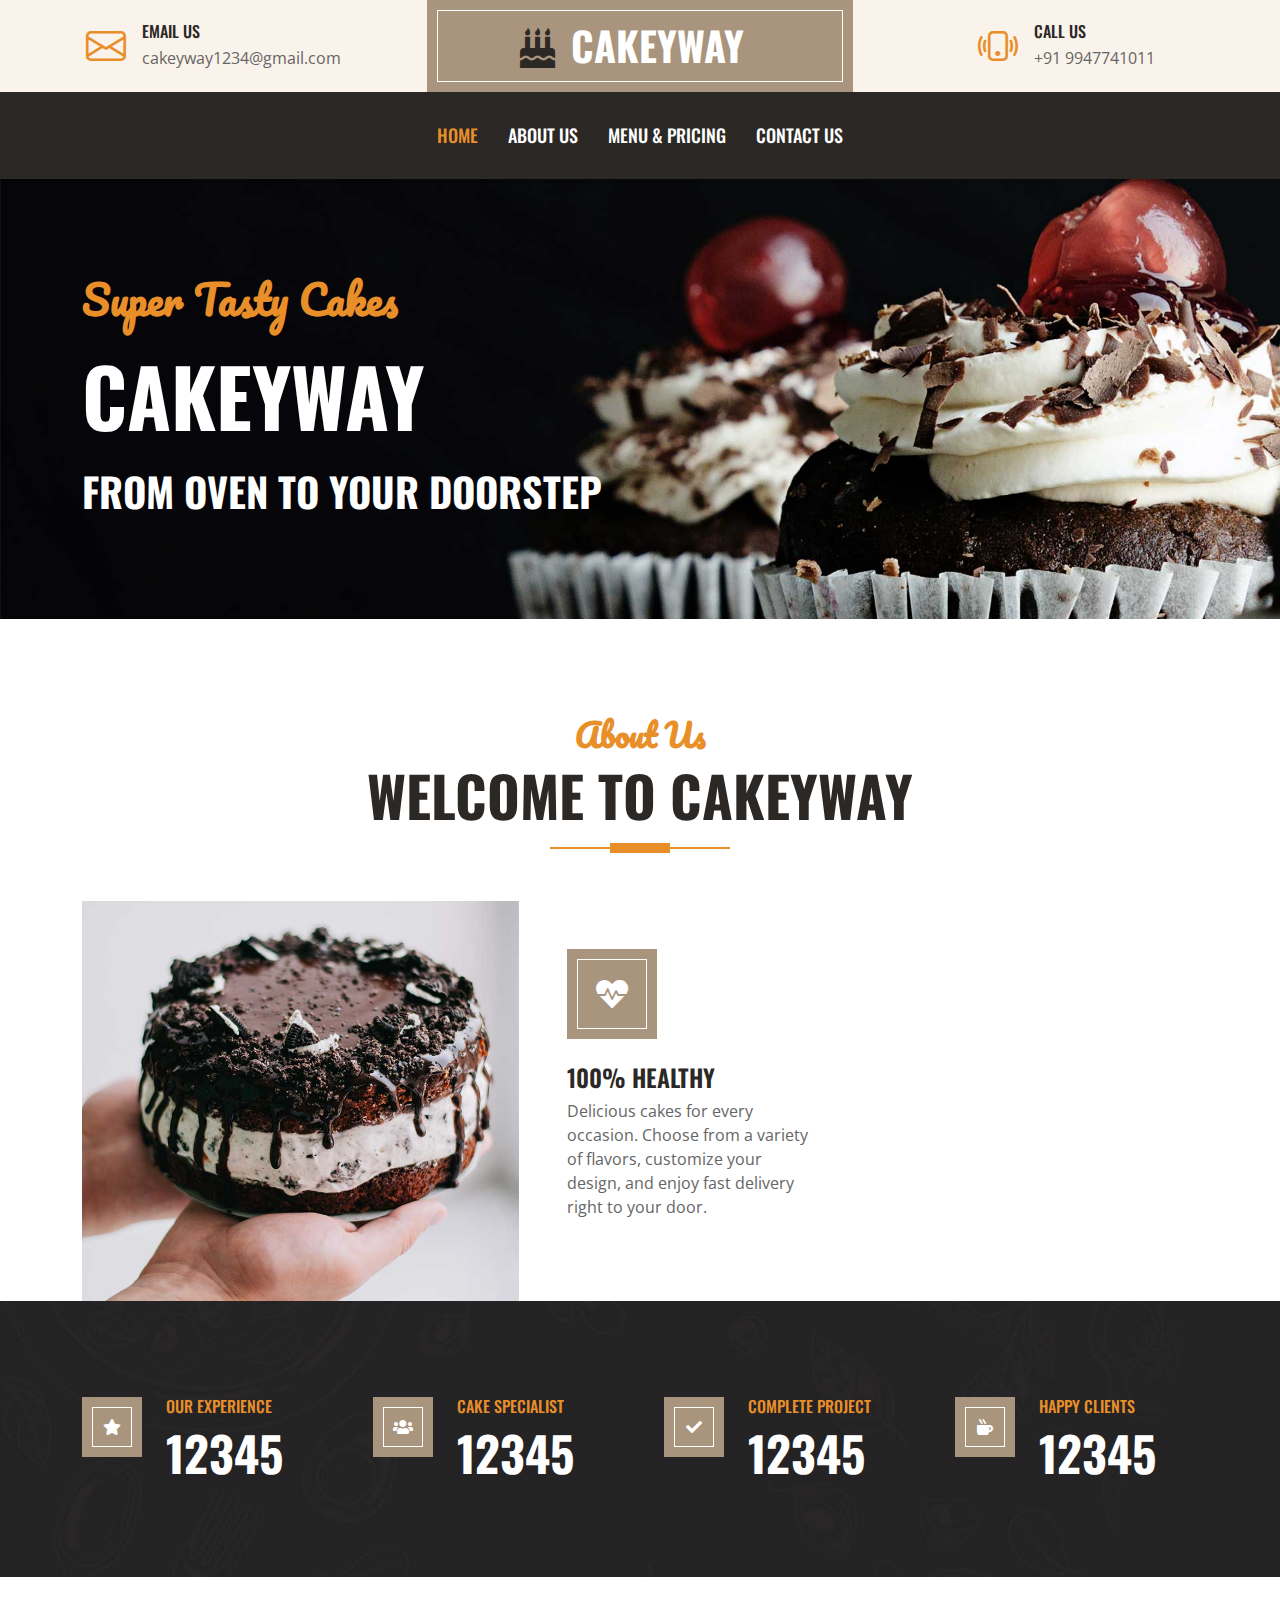
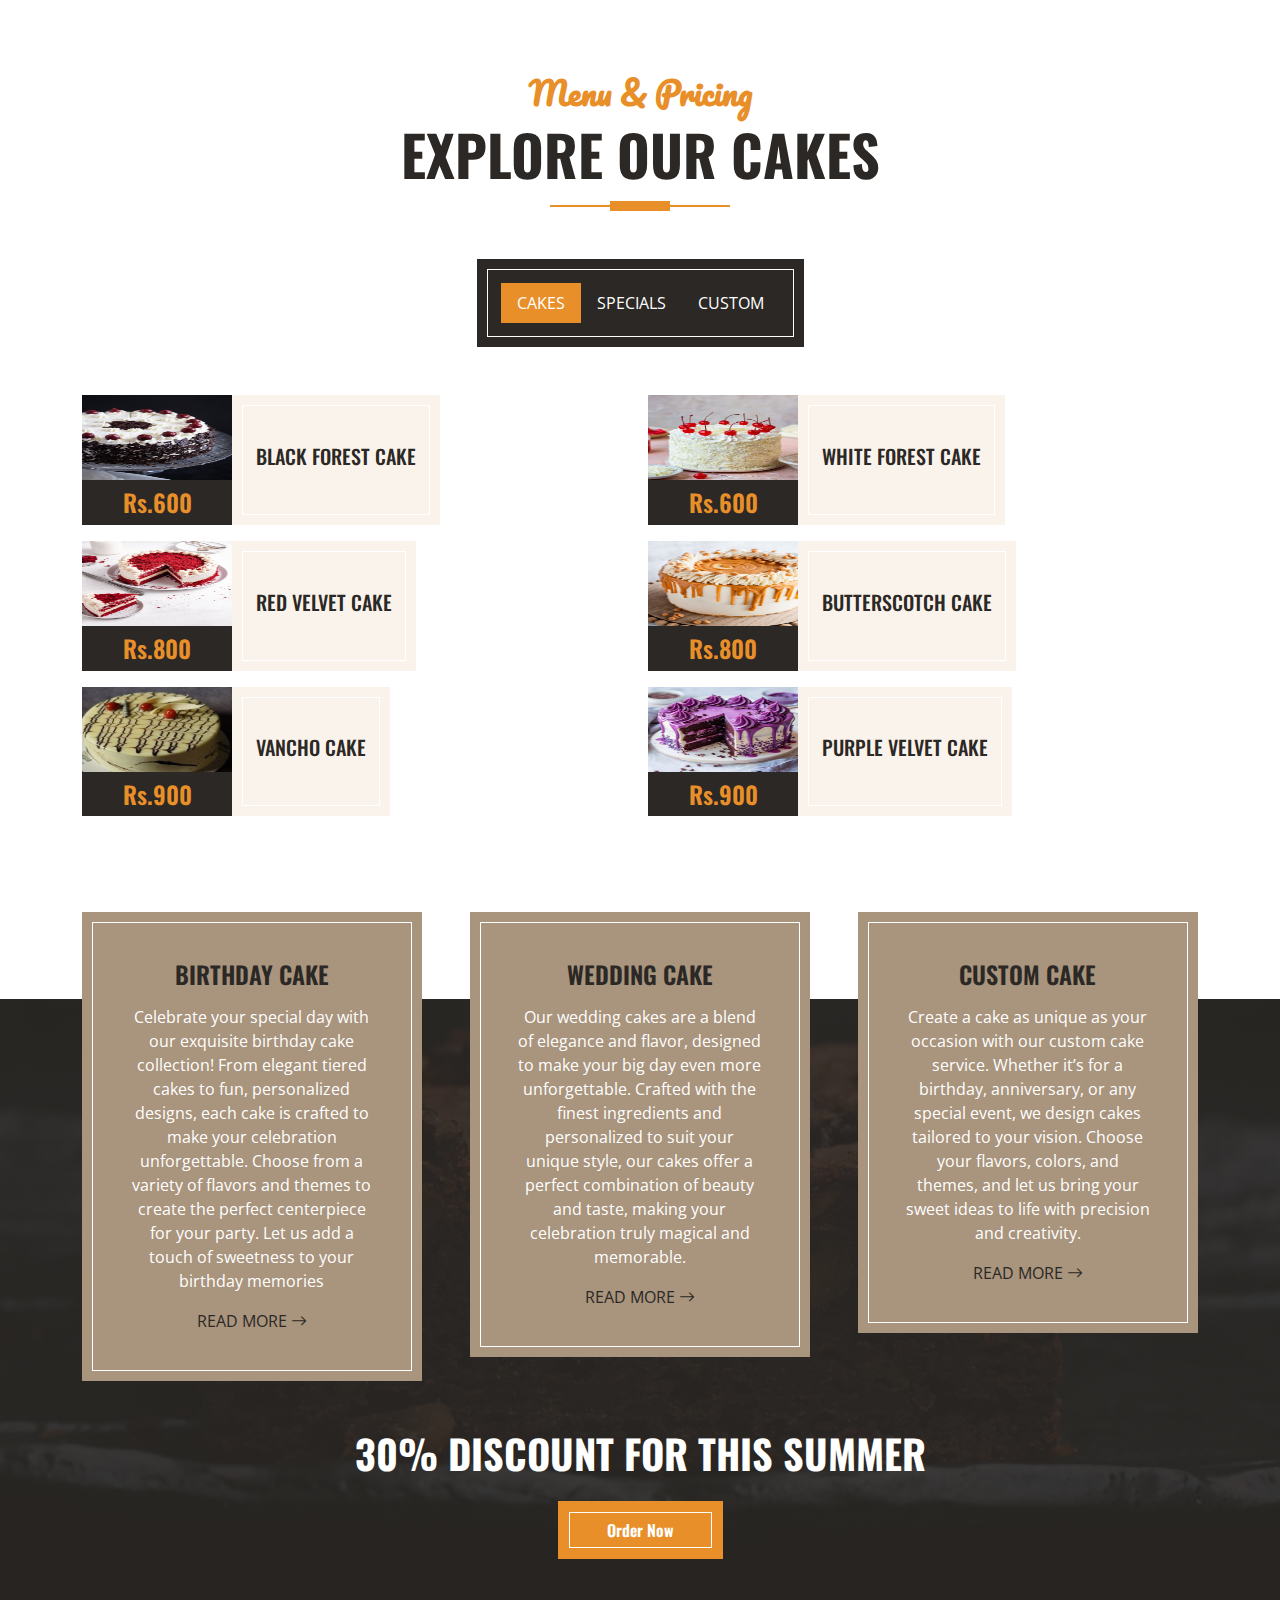
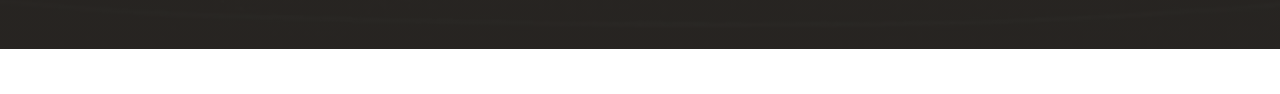
<file: index.html>
<!DOCTYPE html>
<html lang="en">

<head>
    <meta charset="utf-8">
    <title>CakeyWay - Cake Shop Website Template</title>
    <meta content="width=device-width, initial-scale=1.0" name="viewport">
    <meta content="Free HTML Templates" name="keywords">
    <meta content="Free HTML Templates" name="description">

    <!-- Favicon -->
    <link href="img/favicon.ico" rel="icon">

    <!-- Google Web Fonts -->
    <link rel="preconnect" href="https://fonts.googleapis.com">
    <link rel="preconnect" href="https://fonts.gstatic.com" crossorigin>
    <link href="https://fonts.googleapis.com/css2?family=Open+Sans:wght@400;600&family=Oswald:wght@500;600;700&family=Pacifico&display=swap" rel="stylesheet"> 

    <!-- Icon Font Stylesheet -->
    <link href="https://cdnjs.cloudflare.com/ajax/libs/font-awesome/5.10.0/css/all.min.css" rel="stylesheet">
    <link href="https://cdn.jsdelivr.net/npm/bootstrap-icons@1.4.1/font/bootstrap-icons.css" rel="stylesheet">

    <!-- Libraries Stylesheet -->
    <link href="lib/owlcarousel/assets/owl.carousel.min.css" rel="stylesheet">

    <!-- Customized Bootstrap Stylesheet -->
    <link href="css/bootstrap.min.css" rel="stylesheet">

    <!-- Template Stylesheet -->
    <link href="css/style.css" rel="stylesheet">
</head>

<body>
    <!-- Topbar Start -->
    <div class="container-fluid px-0 d-none d-lg-block">
        <div class="row gx-0">
            <div class="col-lg-4 text-center bg-secondary py-3">
                <div class="d-inline-flex align-items-center justify-content-center">
                    <i class="bi bi-envelope fs-1 text-primary me-3"></i>
                    <div class="text-start">
                        <h6 class="text-uppercase mb-1">Email Us</h6>
                        <span>cakeyway1234@gmail.com</span>
                    </div>
                </div>
            </div>
            <div class="col-lg-4 text-center bg-primary border-inner py-3">
                <div class="d-inline-flex align-items-center justify-content-center">
                    <a href="index.html" class="navbar-brand">
                        <h1 class="m-0 text-uppercase text-white"><i class="fa fa-birthday-cake fs-1 text-dark me-3"></i>CakeyWay</h1>
                    </a>
                </div>
            </div>
            <div class="col-lg-4 text-center bg-secondary py-3">
                <div class="d-inline-flex align-items-center justify-content-center">
                    <i class="bi bi-phone-vibrate fs-1 text-primary me-3"></i>
                    <div class="text-start">
                        <h6 class="text-uppercase mb-1">Call Us</h6>
                        <span>+91 9947741011</span>
                    </div>
                </div>
            </div>
        </div>
    </div>
    <!-- Topbar End -->


    <!-- Navbar Start -->
    <nav class="navbar navbar-expand-lg bg-dark navbar-dark shadow-sm py-3 py-lg-0 px-3 px-lg-0">
        <a href="index.html" class="navbar-brand d-block d-lg-none">
            <h1 class="m-0 text-uppercase text-white"><i class="fa fa-birthday-cake fs-1 text-primary me-3"></i>CakeyWay</h1>
        </a>
        <button class="navbar-toggler" type="button" data-bs-toggle="collapse" data-bs-target="#navbarCollapse">
            <span class="navbar-toggler-icon"></span>
        </button>
        <div class="collapse navbar-collapse" id="navbarCollapse">
            <div class="navbar-nav ms-auto mx-lg-auto py-0">
                <a href="index.html" class="nav-item nav-link active">Home</a>
                <a href="about.html" class="nav-item nav-link">About Us</a>
                <div class="nav-item dropdown">
                    <a href="#" class="nav-link" data-bs-toggle="">Menu & Pricing</a>
                    <!--<div class="dropdown-menu m-0">
                        <a href="service.html" class="dropdown-item">Menu</a>
                        <a href="testimonial.html" class="dropdown-item">Pricing</a>
                    </div>-->
                <!--</div>                
                <a href="team.html" class="nav-item nav-link">Master Chefs</a>
                <div class="nav-item dropdown">
                    <a href="#" class="nav-link" data-bs-toggle=>Pages</a>-->
                </div>
                <a href="contact.html" class="nav-item nav-link">Contact Us</a>
            </div>
        </div>
    </nav>
    <!-- Navbar End -->


    <!-- Hero Start -->
    <div class="container-fluid bg-primary py-5 mb-5 hero-header">
        <div class="container py-5">
            <div class="row justify-content-start">
                <div class="col-lg-8 text-center text-lg-start">
                    <h1 class="font-secondary text-primary mb-4">Super Tasty Cakes

                    </h1>
                    <h1 class="display-1 text-uppercase text-white mb-4">CakeyWay</h1>
                    <h1 class="text-uppercase text-white">From Oven To Your DoorStep</h1>
                    <!-- <div class="d-flex align-items-center justify-content-center justify-content-lg-start pt-5">
                        <a href="" class="btn btn-primary border-inner py-3 px-5 me-5">Read More</a>
                       <button type="button" class="btn-play" data-bs-toggle="modal"
                            data-src="https://www.youtube.com/embed/DWRcNpR6Kdc" data-bs-target="#videoModal">
                            <span></span>
                        </button>
                        <h5 class="font-weight-normal text-white m-0 ms-4 d-none d-sm-block">Play Video</h5>-->
                    </div>
                </div>
            </div>
        </div>
    </div>
    <!-- Hero End -->


    <!-- Video Modal Start -->
    <div class="modal fade" id="videoModal" tabindex="-1" aria-labelledby="exampleModalLabel" aria-hidden="true">
        <div class="modal-dialog">
            <div class="modal-content rounded-0">
                <div class="modal-header">
                    <h5 class="modal-title" id="exampleModalLabel">Youtube Video</h5>
                    <button type="button" class="btn-close" data-bs-dismiss="modal" aria-label="Close"></button>
                </div>
                <div class="modal-body">
                    <!-- 16:9 aspect ratio -->
                    <div class="ratio ratio-16x9">
                        <iframe class="embed-responsive-item" src="" id="video" allowfullscreen allowscriptaccess="always"
                            allow="autoplay"></iframe>
                    </div>
                </div>
            </div>
        </div>
    </div>
    <!-- Video Modal End -->


    <!-- About Start -->
    <div class="container-fluid pt-5">
        <div class="container">
            <div class="section-title position-relative text-center mx-auto mb-5 pb-3" style="max-width: 600px;">
                <h2 class="text-primary font-secondary">About Us</h2>
                <h1 class="display-4 text-uppercase">Welcome To CakeyWay</h1>
            </div>
            <div class="row gx-5">
                <div class="col-lg-5 mb-5 mb-lg-0" style="min-height: 400px;">
                    <div class="position-relative h-100">
                        <img class="position-absolute w-100 h-100" src="img/about.jpg" style="object-fit: cover;">
                    </div>
                </div>
                <div class="col-lg-6 pb-5">
                    <h4 class="mb-4"></h4>
                    <p class="mb-5"></p>
                    <div class="row g-5">
                        <div class="col-sm-6">
                            <div class="d-flex align-items-center justify-content-center bg-primary border-inner mb-4" style="width: 90px; height: 90px;">
                                <i class="fa fa-heartbeat fa-2x text-white"></i>
                            </div>
                            <h4 class="text-uppercase">100% Healthy</h4>
                            <p class="mb-0">Delicious cakes for every occasion. Choose from a variety of flavors, customize your design, and enjoy fast delivery right to your door.

                            </p>
                        </div>
                        
                    </div>
                </div>
            </div>
        </div>
    </div>
    <!-- About End -->


    <!-- Facts Start -->
    <div class="container-fluid bg-img py-5 mb-5">
        <div class="container py-5">
            <div class="row gx-5 gy-4">
                <div class="col-lg-3 col-md-6">
                    <div class="d-flex">
                        <div class="bg-primary border-inner d-flex align-items-center justify-content-center mb-3" style="width: 60px; height: 60px;">
                            <i class="fa fa-star text-white"></i>
                        </div>
                        <div class="ps-4">
                            <h6 class="text-primary text-uppercase">Our Experience</h6>
                            <h1 class="display-5 text-white mb-0" data-toggle="counter-up">12345</h1>
                        </div>
                    </div>
                </div>
                <div class="col-lg-3 col-md-6">
                    <div class="d-flex">
                        <div class="bg-primary border-inner d-flex align-items-center justify-content-center mb-3" style="width: 60px; height: 60px;">
                            <i class="fa fa-users text-white"></i>
                        </div>
                        <div class="ps-4">
                            <h6 class="text-primary text-uppercase">Cake Specialist</h6>
                            <h1 class="display-5 text-white mb-0" data-toggle="counter-up">12345</h1>
                        </div>
                    </div>
                </div>
                <div class="col-lg-3 col-md-6">
                    <div class="d-flex">
                        <div class="bg-primary border-inner d-flex align-items-center justify-content-center mb-3" style="width: 60px; height: 60px;">
                            <i class="fa fa-check text-white"></i>
                        </div>
                        <div class="ps-4">
                            <h6 class="text-primary text-uppercase">Complete Project</h6>
                            <h1 class="display-5 text-white mb-0" data-toggle="counter-up">12345</h1>
                        </div>
                    </div>
                </div>
                <div class="col-lg-3 col-md-6">
                    <div class="d-flex">
                        <div class="bg-primary border-inner d-flex align-items-center justify-content-center mb-3" style="width: 60px; height: 60px;">
                            <i class="fa fa-mug-hot text-white"></i>
                        </div>
                        <div class="ps-4">
                            <h6 class="text-primary text-uppercase">Happy Clients</h6>
                            <h1 class="display-5 text-white mb-0" data-toggle="counter-up">12345</h1>
                        </div>
                    </div>
                </div>
            </div>
        </div>
    </div>
    <!-- Facts End -->


    <!-- Products Start -->
    <div class="container-fluid about py-5">
        <div class="container">
            <div class="section-title position-relative text-center mx-auto mb-5 pb-3" style="max-width: 600px;">
                <h2 class="text-primary font-secondary">Menu & Pricing</h2>
                <h1 class="display-4 text-uppercase">Explore Our Cakes</h1>
            </div>
            <div class="tab-class text-center">
                <ul class="nav nav-pills d-inline-flex justify-content-center bg-dark text-uppercase border-inner p-4 mb-5">
                    <li class="nav-item">
                        <a class="nav-link text-white active" data-bs-toggle="pill" href="#tab-1">CAKES</a>
                    </li>
                    <li class="nav-item">
                        <a class="nav-link text-white" data-bs-toggle="pill" href="#tab-2">SPECIALS</a>
                    </li>
                    <li class="nav-item">
                        <a class="nav-link text-white" data-bs-toggle="pill" href="#tab-3">Custom</a>
                    </li>
                </ul>
                <div class="tab-content">
                    <div id="tab-1" class="tab-pane fade show p-0 active">
                        <div class="row g-3">
                            <div class="col-lg-6">
                                <div class="d-flex h-100">
                                    <div class="flex-shrink-0">
                                        <img class="img-fluid" src="img/g.jpeg" alt="" style="width: 150px; height: 85px;">
                                        <h4 class="bg-dark text-primary p-2 m-0">Rs.600</h4>
                                    </div>
                                    <div class="d-flex flex-column justify-content-center text-start bg-secondary border-inner px-4">
                                        <h5 class="text-uppercase">Black Forest cake</h5>
                                        <span></span>
                                    </div>
                                </div>
                            </div>
                            <div class="col-lg-6">
                                <div class="d-flex h-100">
                                    <div class="flex-shrink-0">
                                        <img class="img-fluid" src="img/d.jpeg" alt="" style="width: 150px; height: 85px;">
                                        <h4 class="bg-dark text-primary p-2 m-0">Rs.600</h4>
                                    </div>
                                    <div class="d-flex flex-column justify-content-center text-start bg-secondary border-inner px-4">
                                        <h5 class="text-uppercase">White Forest Cake</h5>
                                        <span></span>
                                    </div>
                                </div>
                            </div>
                            <div class="col-lg-6">
                                <div class="d-flex h-100">
                                    <div class="flex-shrink-0">
                                        <img class="img-fluid" src="img/e.jpeg" alt="" style="width: 150px; height: 85px;">
                                        <h4 class="bg-dark text-primary p-2 m-0">Rs.800</h4>
                                    </div>
                                    <div class="d-flex flex-column justify-content-center text-start bg-secondary border-inner px-4">
                                        <h5 class="text-uppercase">Red Velvet Cake</h5>
                                        <span></span>
                                    </div>
                                </div>
                            </div>
                            <div class="col-lg-6">
                                <div class="d-flex h-100">
                                    <div class="flex-shrink-0">
                                        <img class="img-fluid" src="img/h.jpeg" alt="" style="width: 150px; height: 85px;">
                                        <h4 class="bg-dark text-primary p-2 m-0">Rs.800</h4>
                                    </div>
                                    <div class="d-flex flex-column justify-content-center text-start bg-secondary border-inner px-4">
                                        <h5 class="text-uppercase">Butterscotch Cake</h5>
                                        <span></span>
                                    </div>
                                </div>
                            </div>
                            <div class="col-lg-6">
                                <div class="d-flex h-100">
                                    <div class="flex-shrink-0">
                                        <img class="img-fluid" src="img/f.jpeg" alt="" style="width: 150px; height: 85px;">
                                        <h4 class="bg-dark text-primary p-2 m-0">Rs.900</h4>
                                    </div>
                                    <div class="d-flex flex-column justify-content-center text-start bg-secondary border-inner px-4">
                                        <h5 class="text-uppercase">Vancho Cake</h5>
                                        <span></span>
                                    </div>
                                </div>
                            </div>
                            <div class="col-lg-6">
                                <div class="d-flex h-100">
                                    <div class="flex-shrink-0">
                                        <img class="img-fluid" src="img/c.jpeg" alt="" style="width: 150px; height: 85px;">
                                        <h4 class="bg-dark text-primary p-2 m-0">Rs.900</h4>
                                    </div>
                                    <div class="d-flex flex-column justify-content-center text-start bg-secondary border-inner px-4">
                                        <h5 class="text-uppercase">Purple Velvet Cake</h5>
                                        <span></span>
                                    </div>
                                </div>
                            </div>
                        </div>
                    </div>
                    <div id="tab-2" class="tab-pane fade show p-0">
                        <div class="row g-3">
                            <div class="col-lg-6">
                                <div class="d-flex h-100">
                                    <div class="flex-shrink-0">
                                        <img class="img-fluid" src="img/a.jpeg"alt="" style="width: 150px; height: 85px;">
                                        <h4 class="bg-dark text-primary p-2 m-0">Rs.1000</h4>
                                    </div>
                                    <div class="d-flex flex-column justify-content-center text-start bg-secondary border-inner px-4">
                                        <h5 class="text-uppercase">Vegan Chocolate Cake</h5>
                                        <span></span>
                                    </div>
                                </div>
                            </div>
                            <div class="col-lg-6">
                                <div class="d-flex h-100">
                                    <div class="flex-shrink-0">
                                        <img class="img-fluid" src="img/b.jpeg"alt="" style="width: 150px; height: 85px;">
                                        <h4 class="bg-dark text-primary p-2 m-0">Rs.1100</h4>
                                    </div>
                                    <div class="d-flex flex-column justify-content-center text-start bg-secondary border-inner px-4">
                                        <h5 class="text-uppercase">Chocolate Truffle Cake</h5>
                                        <span></span>
                                    </div>
                                </div>
                            </div>
                            <div class="col-lg-6">
                                <div class="d-flex h-100">
                                    <div class="flex-shrink-0">
                                        <img class="img-fluid" src="img/image (2).jpeg"alt="" style="width: 150px; height: 85px;">
                                        <h4 class="bg-dark text-primary p-2 m-0">Rs.1200</h4>
                                    </div>
                                    <div class="d-flex flex-column justify-content-center text-start bg-secondary border-inner px-4">
                                        <h5 class="text-uppercase">KitKat Cake</h5>
                                        <span></span>
                                    </div>
                                </div>
                            </div>
                            <div class="col-lg-6">
                                <div class="d-flex h-100">
                                    <div class="flex-shrink-0">
                                        <img class="img-fluid" src="img/image (3).jpeg"alt="" style="width: 150px; height: 85px;">
                                        <h4 class="bg-dark text-primary p-2 m-0">Rs.1300</h4>
                                    </div>
                                    <div class="d-flex flex-column justify-content-center text-start bg-secondary border-inner px-4">
                                        <h5 class="text-uppercase">Rafaello Cake</h5>
                                        <span></span>
                                    </div>
                                </div>
                            </div>
                            <div class="col-lg-6">
                                <div class="d-flex h-100">
                                    <div class="flex-shrink-0">
                                        <img class="img-fluid" src="img/image (4).jpeg"alt="" style="width: 150px; height: 85px;">
                                        <h4 class="bg-dark text-primary p-2 m-0">Rs.1300</h4>
                                    </div>
                                    <div class="d-flex flex-column justify-content-center text-start bg-secondary border-inner px-4">
                                        <h5 class="text-uppercase">Ferrero Rocher Cake</h5>
                                        <span></span>
                                    </div>
                                </div>
                            </div>
                            <div class="col-lg-6">
                                <div class="d-flex h-100">
                                    <div class="flex-shrink-0">
                                        <img class="img-fluid" src="img/image (5).jpeg" alt="" style="width: 150px; height: 85px;">
                                        <h4 class="bg-dark text-primary p-2 m-0">Rs.1200</h4>
                                    </div>
                                    <div class="d-flex flex-column justify-content-center text-start bg-secondary border-inner px-4">
                                        <h5 class="text-uppercase">Snickers Cake</h5>
                                        <span></span>
                                    </div>
                                </div>
                            </div>
                        </div>
                    </div>
                    <div id="tab-3" class="tab-pane fade show p-0">
                        <div class="row g-3">
                            <div class="col-lg-6">
                                <div class="d-flex h-100">
                                    <div class="flex-shrink-0">
                                        <img class="img-fluid" src="img/image.jpeg" style="width: 150px; height: 85px;">
                                        <h4 class="bg-dark text-primary p-2 m-0">Rs.1000</h4>
                                    </div>
                                    <div class="d-flex flex-column justify-content-center text-start bg-secondary border-inner px-4">
                                        <h5 class="text-uppercase">Customised Cake</h5>
                                        <span></span>
                                    </div>
                                </div>
                            </div>
                            <div class="col-lg-6">
                                <div class="d-flex h-100">
                                    <div class="flex-shrink-0">
                                        <img class="img-fluid" src="img/i.jpeg" alt="" style="width: 150px; height: 85px;">
                                        <h4 class="bg-dark text-primary p-2 m-0">Rs.1100</h4>
                                    </div>
                                    <div class="d-flex flex-column justify-content-center text-start bg-secondary border-inner px-4">
                                        <h5 class="text-uppercase">Customised Cake</h5>
                                        <span></span>
                                    </div>
                                </div>
                            </div>
                            <div class="col-lg-6">
                                <div class="d-flex h-100">
                                    <div class="flex-shrink-0">
                                        <img class="img-fluid" src="img/l.jpeg" alt="" style="width: 150px; height: 85px;">
                                        <h4 class="bg-dark text-primary p-2 m-0">Rs.1700</h4>
                                    </div>
                                    <div class="d-flex flex-column justify-content-center text-start bg-secondary border-inner px-4">
                                        <h5 class="text-uppercase">Customised Cake</h5>
                                        <span></span>
                                    </div>
                                </div>
                            </div>
                            <div class="col-lg-6">
                                <div class="d-flex h-100">
                                    <div class="flex-shrink-0">
                                        <img class="img-fluid" src="img/k.jpeg" alt="" style="width: 150px; height: 85px;">
                                        <h4 class="bg-dark text-primary p-2 m-0">Rs.1800</h4>
                                    </div>
                                    <div class="d-flex flex-column justify-content-center text-start bg-secondary border-inner px-4">
                                        <h5 class="text-uppercase">Customised Cake</h5>
                                        <span></span>
                                    </div>
                                </div>
                            </div>
                            <div class="col-lg-6">
                                <div class="d-flex h-100">
                                    <div class="flex-shrink-0">
                                        <img class="img-fluid" src="img/m.jpeg" alt="" style="width: 150px; height: 85px;">
                                        <h4 class="bg-dark text-primary p-2 m-0">Rs.2000</h4>
                                    </div>
                                    <div class="d-flex flex-column justify-content-center text-start bg-secondary border-inner px-4">
                                        <h5 class="text-uppercase">Customised Cake</h5>
                                        <span></span>
                                    </div>
                                </div>
                            </div>
                            <div class="col-lg-6">
                                <div class="d-flex h-100">
                                    <div class="flex-shrink-0">
                                        <img class="img-fluid" src="img/j.jpeg" alt="" style="width: 150px; height: 85px;">
                                        <h4 class="bg-dark text-primary p-2 m-0">Rs.2000</h4>
                                    </div>
                                    <div class="d-flex flex-column justify-content-center text-start bg-secondary border-inner px-4">
                                        <h5 class="text-uppercase">Customised Cake</h5>
                                        <span></span>
                                    </div>
                                </div>
                            </div>
                        </div>
                    </div>
                </div>
            </div>
        </div>
    </div>
    <!-- Products End -->


    <!-- Service Start -->
    <div class="container-fluid service position-relative px-5 mt-5" style="margin-bottom: 135px;">
        <div class="container">
            <div class="row g-5">
                <div class="col-lg-4 col-md-6">
                    <div class="bg-primary border-inner text-center text-white p-5">
                        <h4 class="text-uppercase mb-3">Birthday Cake</h4>
                        <p>Celebrate your special day with our exquisite birthday cake collection! From elegant tiered cakes to fun, personalized designs, each cake is crafted to make your celebration unforgettable. Choose from a variety of flavors and themes to create the perfect centerpiece for your party. Let us add a touch of sweetness to your birthday memories</p>
                        <a class="text-uppercase text-dark" href="">Read More <i class="bi bi-arrow-right"></i></a>
                    </div>
                </div>
                <div class="col-lg-4 col-md-6">
                    <div class="bg-primary border-inner text-center text-white p-5">
                        <h4 class="text-uppercase mb-3">Wedding Cake</h4>
                        <p>Our wedding cakes are a blend of elegance and flavor, designed to make your big day even more unforgettable. Crafted with the finest ingredients and personalized to suit your unique style, our cakes offer a perfect combination of beauty and taste, making your celebration truly magical and memorable.</p>
                        <a class="text-uppercase text-dark" href="">Read More <i class="bi bi-arrow-right"></i></a>
                    </div>
                </div>
                <div class="col-lg-4 col-md-6">
                    <div class="bg-primary border-inner text-center text-white p-5">
                        <h4 class="text-uppercase mb-3">Custom Cake</h4>
                        <p>Create a cake as unique as your occasion with our custom cake service. Whether it’s for a birthday, anniversary, or any special event, we design cakes tailored to your vision. Choose your flavors, colors, and themes, and let us bring your sweet ideas to life with precision and creativity.</p>
                        <a class="text-uppercase text-dark" href="">Read More <i class="bi bi-arrow-right"></i></a>
                    </div>
                </div>
                <div class="col-lg-12 col-md-6 text-center">
                    <h1 class="text-uppercase text-light mb-4">30% Discount For This Summer</h1>
                    <a href="" class="btn btn-primary border-inner py-3 px-5">Order Now</a>
                </div>
            </div>
        </div>
    </div>
    <!-- Service Start -->


    <!--  
    <div class="container-fluid py-5">
        <div class="container">
            <div class="section-title position-relative text-center mx-auto mb-5 pb-3" style="max-width: 600px;">
                <h2 class="text-primary font-secondary">Team Members</h2>
                <h1 class="display-4 text-uppercase">Our Master Chefs</h1>
            </div>
            <div class="row g-5">
                <div class="col-lg-4 col-md-6">
                    <div class="team-item">
                        <div class="position-relative overflow-hidden">
                            <img class="img-fluid w-100" src="img/team-1.jpg" alt="">
                            <div class="team-overlay w-100 h-100 position-absolute top-50 start-50 translate-middle d-flex align-items-center justify-content-center">
                                <div class="d-flex align-items-center justify-content-start">
                                    <a class="btn btn-lg btn-primary btn-lg-square border-inner rounded-0 mx-1" href="#"><i class="fab fa-twitter fw-normal"></i></a>
                                    <a class="btn btn-lg btn-primary btn-lg-square border-inner rounded-0 mx-1" href="#"><i class="fab fa-facebook-f fw-normal"></i></a>
                                    <a class="btn btn-lg btn-primary btn-lg-square border-inner rounded-0 mx-1" href="#"><i class="fab fa-linkedin-in fw-normal"></i></a>
                                </div>
                            </div>
                        </div>
                        <div class="bg-dark border-inner text-center p-4">
                            <h4 class="text-uppercase text-primary">Full Name</h4>
                            <p class="text-white m-0">Designation</p>
                        </div>
                    </div>
                </div>
                <div class="col-lg-4 col-md-6">
                    <div class="team-item">
                        <div class="position-relative overflow-hidden">
                            <img class="img-fluid w-100" src="img/team-2.jpg" alt="">
                            <div class="team-overlay w-100 h-100 position-absolute top-50 start-50 translate-middle d-flex align-items-center justify-content-center">
                                <div class="d-flex align-items-center justify-content-start">
                                    <a class="btn btn-lg btn-primary btn-lg-square border-inner rounded-0 mx-1" href="#"><i class="fab fa-twitter fw-normal"></i></a>
                                    <a class="btn btn-lg btn-primary btn-lg-square border-inner rounded-0 mx-1" href="#"><i class="fab fa-facebook-f fw-normal"></i></a>
                                    <a class="btn btn-lg btn-primary btn-lg-square border-inner rounded-0 mx-1" href="#"><i class="fab fa-linkedin-in fw-normal"></i></a>
                                </div>
                            </div>
                        </div>
                        <div class="bg-dark border-inner text-center p-4">
                            <h4 class="text-uppercase text-primary">Full Name</h4>
                            <p class="text-white m-0">Designation</p>
                        </div>
                    </div>
                </div>
                <div class="col-lg-4 col-md-6">
                    <div class="team-item">
                        <div class="position-relative overflow-hidden">
                            <img class="img-fluid w-100" src="img/team-3.jpg" alt="">
                            <div class="team-overlay w-100 h-100 position-absolute top-50 start-50 translate-middle d-flex align-items-center justify-content-center">
                                <div class="d-flex align-items-center justify-content-start">
                                    <a class="btn btn-lg btn-primary btn-lg-square border-inner rounded-0 mx-1" href="#"><i class="fab fa-twitter fw-normal"></i></a>
                                    <a class="btn btn-lg btn-primary btn-lg-square border-inner rounded-0 mx-1" href="#"><i class="fab fa-facebook-f fw-normal"></i></a>
                                    <a class="btn btn-lg btn-primary btn-lg-square border-inner rounded-0 mx-1" href="#"><i class="fab fa-linkedin-in fw-normal"></i></a>
                                </div>
                            </div>
                        </div>
                        <div class="bg-dark border-inner text-center p-4">
                            <h4 class="text-uppercase text-primary">Full Name</h4>
                            <p class="text-white m-0">Designation</p>
                        </div>
                    </div>
                </div>
            </div>
        </div>
    </div>
    <!- Team End -->


    <!-- Offer Start -->
   <!--<div class="container-fluid bg-offer my-5 py-5">
        <div class="container py-5">
            <div class="row gx-5 justify-content-center">
                <div class="col-lg-7 text-center">
                    <div class="section-title position-relative text-center mx-auto mb-4 pb-3" style="max-width: 600px;">
                        <h2 class="text-primary font-secondary">Special Combo Pack</h2>
                        <h1 class="display-4 text-uppercase text-white">Super Tasty Cakes</h1>
                    </div>
                    <!-<p class="text-white mb-4">.</p>
                    <a href="" class="btn btn-primary border-inner py-3 px-5 me-3">Shop Now</a>
                    <a href="" class="btn btn-dark border-inner py-3 px-5">Read More</a>
                </div>
            </div>
        </div>
    </div>
    <!- Offer End -->


    <!-- Testimonial Start -->
    <!--<div class="container-fluid py-5">
        <div class="container">
            <div class="section-title position-relative text-center mx-auto mb-5 pb-3" style="max-width: 600px;">
                <h2 class="text-primary font-secondary">Testimonial</h2>
                <h1 class="display-4 text-uppercase">Our Clients Say!!!</h1>
            </div>
            <div class="owl-carousel testimonial-carousel">
                <div class="testimonial-item bg-dark text-white border-inner p-4">
                    <div class="d-flex align-items-center mb-3">
                        <img class="img-fluid flex-shrink-0" src="img/testimonial-1.jpg" style="width: 60px; height: 60px;">
                        <div class="ps-3">
                            <h4 class="text-primary text-uppercase mb-1">Client Name</h4>
                            <span>Profession</span>
                        </div>
                    </div>
                    <p class="mb-0">Dolor et eos labore, stet justo sed est sed. Diam sed sed dolor stet amet eirmod eos labore diam
                    </p>
                </div>
                <div class="testimonial-item bg-dark text-white border-inner p-4">
                    <div class="d-flex align-items-center mb-3">
                        <img class="img-fluid flex-shrink-0" src="img/testimonial-2.jpg" style="width: 60px; height: 60px;">
                        <div class="ps-3">
                            <h4 class="text-primary text-uppercase mb-1">Client Name</h4>
                            <span>Profession</span>
                        </div>
                    </div>
                    <p class="mb-0">Dolor et eos labore, stet justo sed est sed. Diam sed sed dolor stet amet eirmod eos labore diam
                    </p>
                </div>
                <div class="testimonial-item bg-dark text-white border-inner p-4">
                    <div class="d-flex align-items-center mb-3">
                        <img class="img-fluid flex-shrink-0" src="img/testimonial-3.jpg" style="width: 60px; height: 60px;">
                        <div class="ps-3">
                            <h4 class="text-primary text-uppercase mb-1">Client Name</h4>
                            <span>Profession</span>
                        </div>
                    </div>
                    <p class="mb-0">Dolor et eos labore, stet justo sed est sed. Diam sed sed dolor stet amet eirmod eos labore diam
                    </p>
                </div>
                <div class="testimonial-item bg-dark text-white border-inner p-4">
                    <div class="d-flex align-items-center mb-3">
                        <img class="img-fluid flex-shrink-0" src="img/testimonial-4.jpg" style="width: 60px; height: 60px;">
                        <div class="ps-3">
                            <h4 class="text-primary text-uppercase mb-1">Client Name</h4>
                            <span>Profession</span>
                        </div>
                    </div>
                    <p class="mb-0">Dolor et eos labore, stet justo sed est sed. Diam sed sed dolor stet amet eirmod eos labore diam
                    </p>
                </div>
            </div>
        </div>
    </div>
    <!- Testimonial End -->
    

    <!-- Footer Start -->
    <!--<div class="container-fluid bg-img text-secondary" style="margin-top: 90px">
        <div class="container">
            <div class="row gx-5">
                <div class="col-lg-4 col-md-6 mb-lg-n5">
                    <div class="d-flex flex-column align-items-center justify-content-center text-center h-100 bg-primary border-inner p-4">
                        <a href="index.html" class="navbar-brand">
                            <h1 class="m-0 text-uppercase text-white"><i class="fa fa-birthday-cake fs-1 text-dark me-3"></i>CakeyWay</h1>
                        </a>
                        <p class="mt-3">
                </div>
                <div class="col-lg-8 col-md-6">
                    <div class="row gx-5">
                        <div class="col-lg-4 col-md-12 pt-5 mb-5">
                            <h4 class="text-primary text-uppercase mb-4">Get In Touch</h4>
                            <div class="d-flex mb-2">
                                <i class="bi bi-geo-alt text-primary me-2"></i>
                                <p class="mb-0">123 Street,malappuram,india </p>
                            </div>
                            <div class="d-flex mb-2">
                                <i class="bi bi-envelope-open text-primary me-2"></i>
                                <p class="mb-0">cakeyway1234@gmail.com</p>
                            </div>
                            <div class="d-flex mb-2">
                                <i class="bi bi-telephone text-primary me-2"></i>
                                <p class="mb-0">+91 9947741011</p>
                            </div>
                            <div class="d-flex mt-4">
                                <a class="btn btn-lg btn-primary btn-lg-square border-inner rounded-0 me-2" href="#"><i class="fab fa-twitter fw-normal"></i></a>
                                <a class="btn btn-lg btn-primary btn-lg-square border-inner rounded-0 me-2" href="#"><i class="fab fa-facebook-f fw-normal"></i></a>
                                <a class="btn btn-lg btn-primary btn-lg-square border-inner rounded-0 me-2" href="#"><i class="fab fa-linkedin-in fw-normal"></i></a>
                            </div>
                        </div>
                        <div class="col-lg-4 col-md-12 pt-0 pt-lg-5 mb-5">
                            <h4 class="text-primary text-uppercase mb-4">Quick Links</h4>
                            <div class="d-flex flex-column justify-content-start">
                                <a class="text-secondary mb-2" href="#"><i class="bi bi-arrow-right text-primary me-2"></i>Home</a>
                                <a class="text-secondary mb-2" href="#"><i class="bi bi-arrow-right text-primary me-2"></i>About Us</a>
                                <a class="text-secondary mb-2" href="#"><i class="bi bi-arrow-right text-primary me-2"></i>Our Services</a>
                                <a class="text-secondary mb-2" href="#"><i class="bi bi-arrow-right text-primary me-2"></i>Meet The Team</a>
                                <a class="text-secondary mb-2" href="#"><i class="bi bi-arrow-right text-primary me-2"></i>Latest Blog</a>
                                <a class="text-secondary" href="#"><i class="bi bi-arrow-right text-primary me-2"></i>Contact Us</a>
                            </div>
                        </div>
                       
                            </form>
                        </div>
                    </div>
                </div>
            </div>
        </div>
    </div>
    <div class="container-fluid text-secondary py-4" style="background: #111111;">
        <div class="container text-center">
            <p class="mb-0">&copy; <a class="text-white border-bottom" href="#">Your Site Name</a>. All Rights Reserved. 
        </div>
    </div>
    <!-- Footer End -->


    <!-- Back to Top -->
    <a href="#" class="btn btn-primary border-inner py-3 fs-4 back-to-top"><i class="bi bi-arrow-up"></i></a>


    <!-- JavaScript Libraries -->
    <script src="https://code.jquery.com/jquery-3.4.1.min.js"></script>
    <script src="https://cdn.jsdelivr.net/npm/bootstrap@5.0.0/dist/js/bootstrap.bundle.min.js"></script>
    <script src="lib/easing/easing.min.js"></script>
    <script src="lib/waypoints/waypoints.min.js"></script>
    <script src="lib/counterup/counterup.min.js"></script>
    <script src="lib/owlcarousel/owl.carousel.min.js"></script>

    <!-- Template Javascript -->
    <script src="js/main.js"></script>
</body>

</html>
</file>
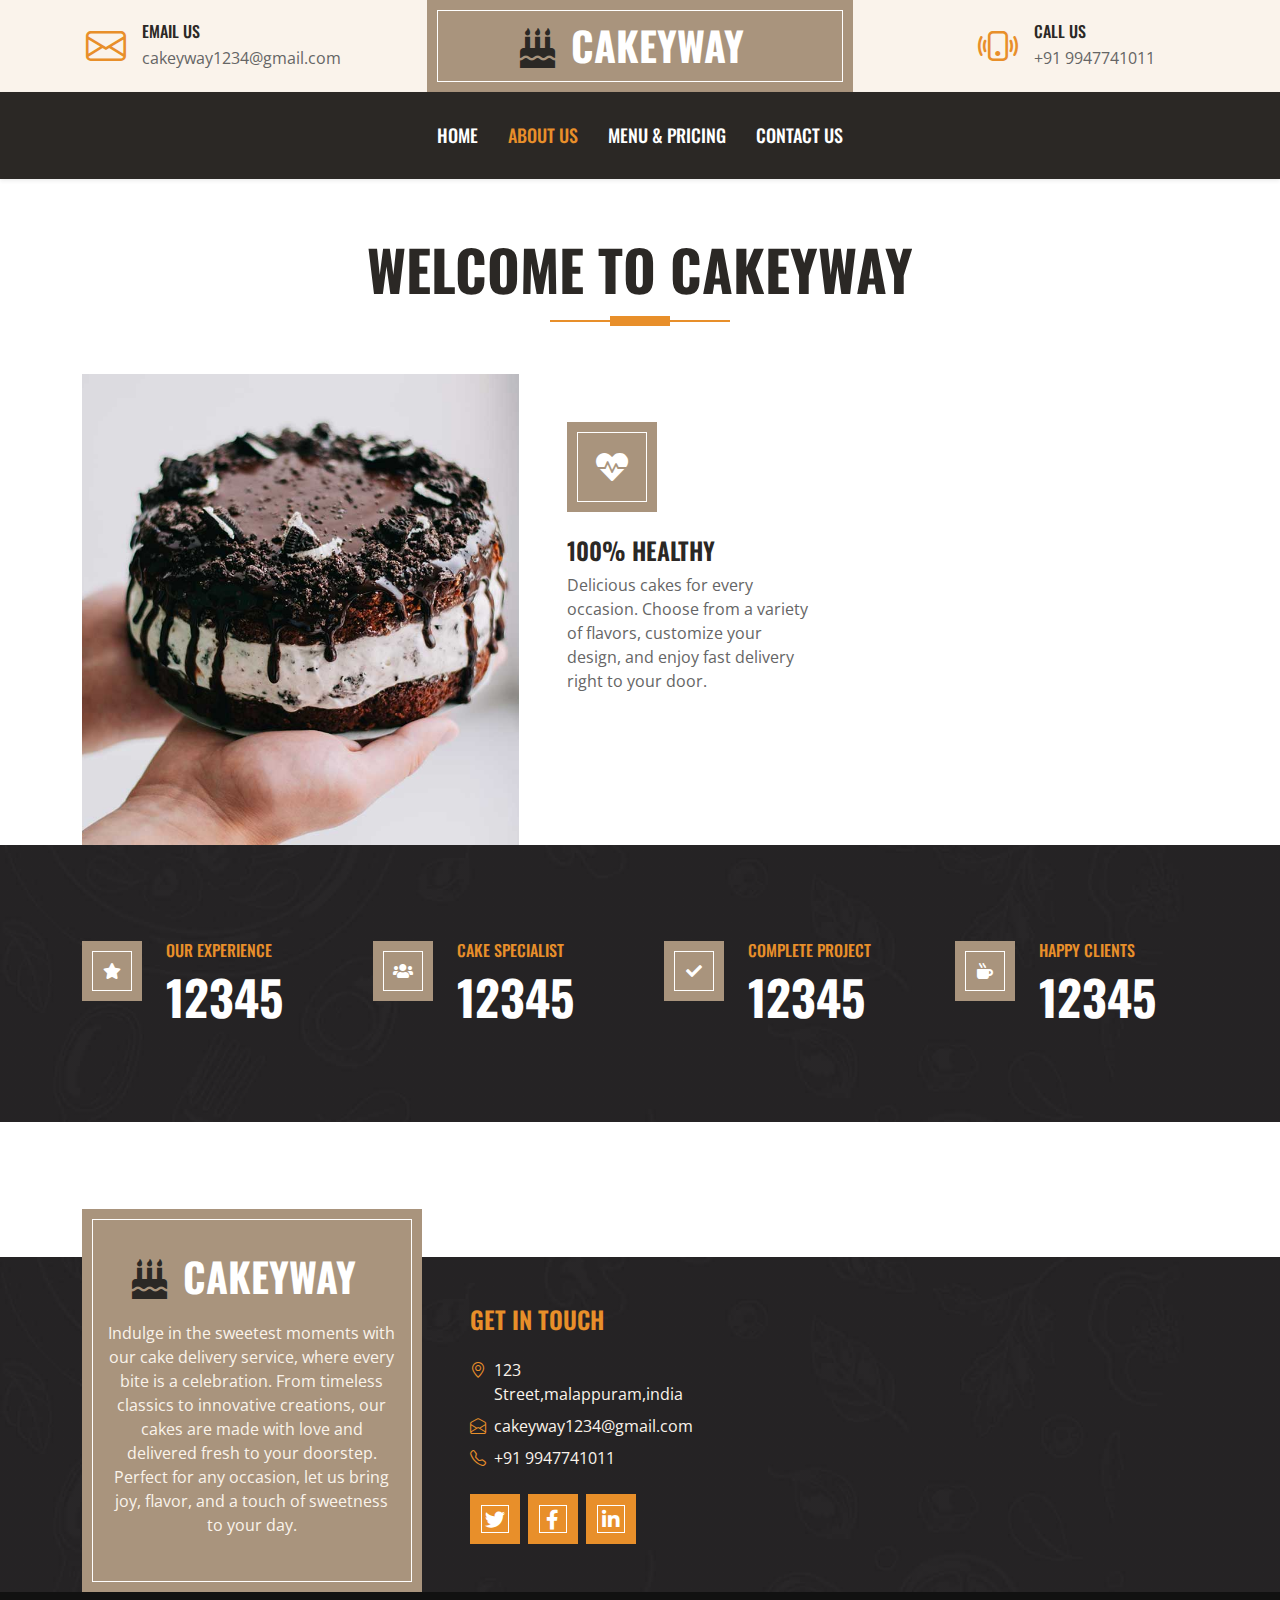
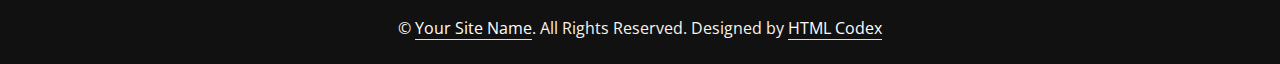
<file: about.html>
<!DOCTYPE html>
<html lang="en">

<head>
    <meta charset="utf-8">
    <title>CakeyWay - Cake Shop Website Template</title>
    <meta content="width=device-width, initial-scale=1.0" name="viewport">
    <meta content="Free HTML Templates" name="keywords">
    <meta content="Free HTML Templates" name="description">

    <!-- Favicon -->
    <link href="img/favicon.ico" rel="icon">

    <!-- Google Web Fonts -->
    <link rel="preconnect" href="https://fonts.googleapis.com">
    <link rel="preconnect" href="https://fonts.gstatic.com" crossorigin>
    <link href="https://fonts.googleapis.com/css2?family=Open+Sans:wght@400;600&family=Oswald:wght@500;600;700&family=Pacifico&display=swap" rel="stylesheet"> 

    <!-- Icon Font Stylesheet -->
    <link href="https://cdnjs.cloudflare.com/ajax/libs/font-awesome/5.10.0/css/all.min.css" rel="stylesheet">
    <link href="https://cdn.jsdelivr.net/npm/bootstrap-icons@1.4.1/font/bootstrap-icons.css" rel="stylesheet">

    <!-- Libraries Stylesheet -->
    <link href="lib/owlcarousel/assets/owl.carousel.min.css" rel="stylesheet">

    <!-- Customized Bootstrap Stylesheet -->
    <link href="css/bootstrap.min.css" rel="stylesheet">

    <!-- Template Stylesheet -->
    <link href="css/style.css" rel="stylesheet">
</head>

<body>
    <!-- Topbar Start -->
    <div class="container-fluid px-0 d-none d-lg-block">
        <div class="row gx-0">
            <div class="col-lg-4 text-center bg-secondary py-3">
                <div class="d-inline-flex align-items-center justify-content-center">
                    <i class="bi bi-envelope fs-1 text-primary me-3"></i>
                    <div class="text-start">
                        <h6 class="text-uppercase mb-1">Email Us</h6>
                        <span>cakeyway1234@gmail.com</span>
                    </div>
                </div>
            </div>
            <div class="col-lg-4 text-center bg-primary border-inner py-3">
                <div class="d-inline-flex align-items-center justify-content-center">
                    <a href="index.html" class="navbar-brand">
                        <h1 class="m-0 text-uppercase text-white"><i class="fa fa-birthday-cake fs-1 text-dark me-3"></i>CakeyWay</h1>
                    </a>
                </div>
            </div>
            <div class="col-lg-4 text-center bg-secondary py-3">
                <div class="d-inline-flex align-items-center justify-content-center">
                    <i class="bi bi-phone-vibrate fs-1 text-primary me-3"></i>
                    <div class="text-start">
                        <h6 class="text-uppercase mb-1">Call Us</h6>
                        <span>+91 9947741011</span>
                    </div>
                </div>
            </div>
        </div>
    </div>
    <!-- Topbar End -->


    <!-- Navbar Start -->
    <nav class="navbar navbar-expand-lg bg-dark navbar-dark shadow-sm py-3 py-lg-0 px-3 px-lg-0">
        <a href="index.html" class="navbar-brand d-block d-lg-none">
            <h1 class="m-0 text-uppercase text-white"><i class="fa fa-birthday-cake fs-1 text-primary me-3"></i>Cakeyway</h1>
        </a>
        <button class="navbar-toggler" type="button" data-bs-toggle="collapse" data-bs-target="#navbarCollapse">
            <span class="navbar-toggler-icon"></span>
        </button>
        <div class="collapse navbar-collapse" id="navbarCollapse">
            <div class="navbar-nav ms-auto mx-lg-auto py-0">
                <a href="index.html" class="nav-item nav-link">Home</a>
                <a href="about.html" class="nav-item nav-link active">About Us</a>
                 <a href="menu.html" class="nav-item nav-link">Menu & Pricing</a>
               <!--<a href="team.html" class="nav-item nav-link">Master Chefs</a>
                <div class="nav-item dropdown">
                    <a href="#" class="nav-link" data-bs-toggle="">Pages</a>
                </div>-->
                <a href="contact.html" class="nav-item nav-link">Contact Us</a>
            </div>
        </div>
    </nav>
    <!-- Navbar End !- Page Header Start 
    <div class="container-fluid bg-dark bg-img p-5 mb-5">
        <div class="row">
            <div class="col-12 text-center">
                <h1 class="display-4 text-uppercase text-white">About Us</h1>
                <a href="">Home</a>
                <i class="far fa-square text-primary px-2"></i>
                <a href="">About</a>
            </div>
        </div>
    </div>
    <!- Page Header End -->


    <!-- About Start -->
    <div class="container-fluid pt-5">
        <div class="container">
            <div class="section-title position-relative text-center mx-auto mb-5 pb-3" style="max-width: 600px;">
                <h2 class="text-primary font-secondary"></h2>
                <h1 class="display-4 text-uppercase">Welcome To Cakeyway</h1>
            </div>
            <div class="row gx-5">
                <div class="col-lg-5 mb-5 mb-lg-0" style="min-height: 400px;">
                    <div class="position-relative h-100">
                        <img class="position-absolute w-100 h-100" src="img/about.jpg" style="object-fit: cover;">
                    </div>
                </div>
                <div class="col-lg-6 pb-5">
                    <h4 class="mb-4"></h4>
                    <p class="mb-5"></p>
                    <div class="row g-5">
                        <div class="col-sm-6">
                            <div class="d-flex align-items-center justify-content-center bg-primary border-inner mb-4" style="width: 90px; height: 90px;">
                                <i class="fa fa-heartbeat fa-2x text-white"></i>
                            </div>
                            <h4 class="text-uppercase">100% Healthy</h4>
                            <p class="mb-0">Delicious cakes for every occasion. Choose from a variety of flavors, customize your design, and enjoy fast delivery right to your door.</p>
                        </div>
                        
                            <h4 class="text-uppercase"></h4>
                            <p class="mb-0"></p>
                        </div>
                    </div>
                </div>
            </div>
        </div>
    </div>
    <!-- About End -->


    <!-- Facts Start -->
    <div class="container-fluid bg-img py-5 mb-5">
        <div class="container py-5">
            <div class="row gx-5 gy-4">
                <div class="col-lg-3 col-md-6">
                    <div class="d-flex">
                        <div class="bg-primary border-inner d-flex align-items-center justify-content-center mb-3" style="width: 60px; height: 60px;">
                            <i class="fa fa-star text-white"></i>
                        </div>
                        <div class="ps-4">
                            <h6 class="text-primary text-uppercase">Our Experience</h6>
                            <h1 class="display-5 text-white mb-0" data-toggle="counter-up">12345</h1>
                        </div>
                    </div>
                </div>
                <div class="col-lg-3 col-md-6">
                    <div class="d-flex">
                        <div class="bg-primary border-inner d-flex align-items-center justify-content-center mb-3" style="width: 60px; height: 60px;">
                            <i class="fa fa-users text-white"></i>
                        </div>
                        <div class="ps-4">
                            <h6 class="text-primary text-uppercase">Cake Specialist</h6>
                            <h1 class="display-5 text-white mb-0" data-toggle="counter-up">12345</h1>
                        </div>
                    </div>
                </div>
                <div class="col-lg-3 col-md-6">
                    <div class="d-flex">
                        <div class="bg-primary border-inner d-flex align-items-center justify-content-center mb-3" style="width: 60px; height: 60px;">
                            <i class="fa fa-check text-white"></i>
                        </div>
                        <div class="ps-4">
                            <h6 class="text-primary text-uppercase">Complete Project</h6>
                            <h1 class="display-5 text-white mb-0" data-toggle="counter-up">12345</h1>
                        </div>
                    </div>
                </div>
                <div class="col-lg-3 col-md-6">
                    <div class="d-flex">
                        <div class="bg-primary border-inner d-flex align-items-center justify-content-center mb-3" style="width: 60px; height: 60px;">
                            <i class="fa fa-mug-hot text-white"></i>
                        </div>
                        <div class="ps-4">
                            <h6 class="text-primary text-uppercase">Happy Clients</h6>
                            <h1 class="display-5 text-white mb-0" data-toggle="counter-up">12345</h1>
                        </div>
                    </div>
                </div>
            </div>
        </div>
    </div>
    <!-- Facts End -->


    <!-- Footer Start -->
    <div class="container-fluid bg-dark bg-img text-secondary" style="margin-top: 135px">
        <div class="container">
            <div class="row gx-5">
                <div class="col-lg-4 col-md-6 mt-lg-n5">
                    <div class="d-flex flex-column align-items-center justify-content-center text-center h-100 bg-primary border-inner p-4">
                        <a href="index.html" class="navbar-brand">
                            <h1 class="m-0 text-uppercase text-white"><i class="fa fa-birthday-cake fs-1 text-dark me-3"></i>Cakeyway</h1>
                        </a>
                        <p class="mt-3">Indulge in the sweetest moments with our cake delivery service, where every bite is a celebration. From timeless classics to innovative creations, our cakes are made with love and delivered fresh to your doorstep. Perfect for any occasion, let us bring joy, flavor, and a touch of sweetness to your day.</p>
                    </div>
                </div>
                <div class="col-lg-8 col-md-6">
                    <div class="row gx-5">
                        <div class="col-lg-4 col-md-12 pt-5 mb-5">
                            <h4 class="text-primary text-uppercase mb-4">Get In Touch</h4>
                            <div class="d-flex mb-2">
                                <i class="bi bi-geo-alt text-primary me-2"></i>
                                <p class="mb-0">123 Street,malappuram,india</p>
                            </div>
                            <div class="d-flex mb-2">
                                <i class="bi bi-envelope-open text-primary me-2"></i>
                                <p class="mb-0">cakeyway1234@gmail.com
                                </p>
                            </div>
                            <div class="d-flex mb-2">
                                <i class="bi bi-telephone text-primary me-2"></i>
                                <p class="mb-0">+91 9947741011</p>
                            </div>
                            <div class="d-flex mt-4">
                                <a class="btn btn-lg btn-primary btn-lg-square border-inner rounded-0 me-2" href="#"><i class="fab fa-twitter fw-normal"></i></a>
                                <a class="btn btn-lg btn-primary btn-lg-square border-inner rounded-0 me-2" href="#"><i class="fab fa-facebook-f fw-normal"></i></a>
                                <a class="btn btn-lg btn-primary btn-lg-square border-inner rounded-0 me-2" href="#"><i class="fab fa-linkedin-in fw-normal"></i></a>
                            </div>
                        </div>
                       <!-- <div class="col-lg-4 col-md-12 pt-0 pt-lg-5 mb-5">
                            <h4 class="text-primary text-uppercase mb-4">Quick Links</h4>
                            <div class="d-flex flex-column justify-content-start">
                                <a class="text-secondary mb-2" href="#"><i class="bi bi-arrow-right text-primary me-2"></i>Home</a>
                                <a class="text-secondary mb-2" href="#"><i class="bi bi-arrow-right text-primary me-2"></i>About Us</a>
                                <a class="text-secondary mb-2" href="#"><i class="bi bi-arrow-right text-primary me-2"></i>Our Services</a>
                                <a class="text-secondary mb-2" href="#"><i class="bi bi-arrow-right text-primary me-2"></i>Meet The Team</a>
                                <a class="text-secondary mb-2" href="#"><i class="bi bi-arrow-right text-primary me-2"></i>Latest Blog</a>
                                <a class="text-secondary" href="#"><i class="bi bi-arrow-right text-primary me-2"></i>Contact Us</a>
                            </div>-->
                        </div>
                       <!-- <div class="col-lg-4 col-md-12 pt-0 pt-lg-5 mb-5">
                            <h4 class="text-primary text-uppercase mb-4">Newsletter</h4>
                            <p>Amet justo diam dolor rebum lorem sit stet sea justo kasd</p>
                            <form action="">
                                <div class="input-group">
                                    <input type="text" class="form-control border-white p-3" placeholder="Your Email">
                                    <button class="btn btn-primary">Sign Up</button>
                                </div>-->
                            </form>
                        </div>
                    </div>
                </div>
            </div>
        </div>
    </div>
    <div class="container-fluid text-secondary py-4" style="background: #111111;">
        <div class="container text-center">
            <p class="mb-0">&copy; <a class="text-white border-bottom" href="#">Your Site Name</a>. All Rights Reserved. 
			
			<!--/*** This template is free as long as you keep the footer author’s credit link/attribution link/backlink. If you'd like to use the template without the footer author’s credit link/attribution link/backlink, you can purchase the Credit Removal License from "https://htmlcodex.com/credit-removal". Thank you for your support. ***/-->
			Designed by <a class="text-white border-bottom" href="https://htmlcodex.com">HTML Codex</a></p>
        </div>
    </div>
    <!-- Footer End -->


    <!-- Back to Top -->
    <a href="#" class="btn btn-primary border-inner py-3 fs-4 back-to-top"><i class="bi bi-arrow-up"></i></a>


    <!-- JavaScript Libraries -->
    <script src="https://code.jquery.com/jquery-3.4.1.min.js"></script>
    <script src="https://cdn.jsdelivr.net/npm/bootstrap@5.0.0/dist/js/bootstrap.bundle.min.js"></script>
    <script src="lib/easing/easing.min.js"></script>
    <script src="lib/waypoints/waypoints.min.js"></script>
    <script src="lib/counterup/counterup.min.js"></script>
    <script src="lib/owlcarousel/owl.carousel.min.js"></script>

    <!-- Template Javascript -->
    <script src="js/main.js"></script>
</body>

</html>
</file>
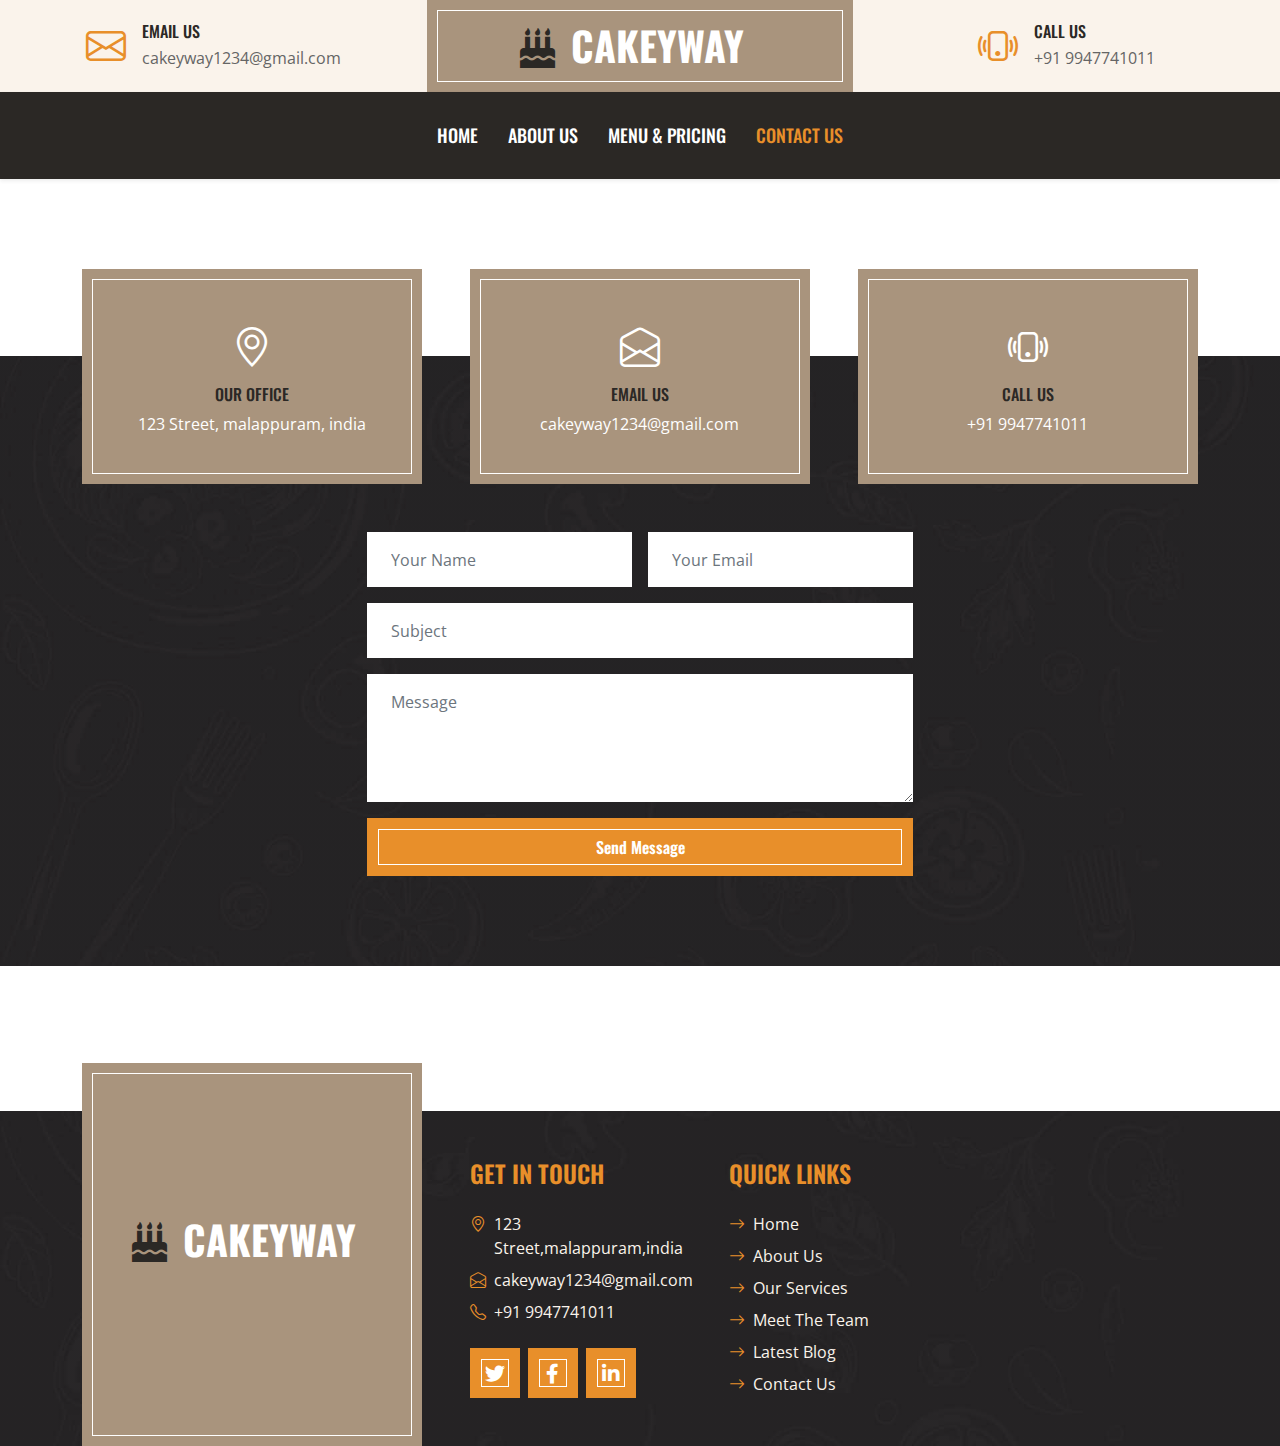
<file: contact.html>
<!DOCTYPE html>
<html lang="en">

<head>
    <meta charset="utf-8">
    <title>Cakeyway - Cake Shop Website Template</title>
    <meta content="width=device-width, initial-scale=1.0" name="viewport">
    <meta content="Free HTML Templates" name="keywords">
    <meta content="Free HTML Templates" name="description">

    <!-- Favicon -->
    <link href="img/favicon.ico" rel="icon">

    <!-- Google Web Fonts -->
    <link rel="preconnect" href="https://fonts.googleapis.com">
    <link rel="preconnect" href="https://fonts.gstatic.com" crossorigin>
    <link href="https://fonts.googleapis.com/css2?family=Open+Sans:wght@400;600&family=Oswald:wght@500;600;700&family=Pacifico&display=swap" rel="stylesheet"> 

    <!-- Icon Font Stylesheet -->
    <link href="https://cdnjs.cloudflare.com/ajax/libs/font-awesome/5.10.0/css/all.min.css" rel="stylesheet">
    <link href="https://cdn.jsdelivr.net/npm/bootstrap-icons@1.4.1/font/bootstrap-icons.css" rel="stylesheet">

    <!-- Libraries Stylesheet -->
    <link href="lib/owlcarousel/assets/owl.carousel.min.css" rel="stylesheet">

    <!-- Customized Bootstrap Stylesheet -->
    <link href="css/bootstrap.min.css" rel="stylesheet">

    <!-- Template Stylesheet -->
    <link href="css/style.css" rel="stylesheet">
</head>

<body>
    <!-- Topbar Start -->
    <div class="container-fluid px-0 d-none d-lg-block">
        <div class="row gx-0">
            <div class="col-lg-4 text-center bg-secondary py-3">
                <div class="d-inline-flex align-items-center justify-content-center">
                    <i class="bi bi-envelope fs-1 text-primary me-3"></i>
                    <div class="text-start">
                        <h6 class="text-uppercase mb-1">Email Us</h6>
                        <span>cakeyway1234@gmail.com</span>
                    </div>
                </div>
            </div>
            <div class="col-lg-4 text-center bg-primary border-inner py-3">
                <div class="d-inline-flex align-items-center justify-content-center">
                    <a href="index.html" class="navbar-brand">
                        <h1 class="m-0 text-uppercase text-white"><i class="fa fa-birthday-cake fs-1 text-dark me-3"></i>Cakeyway</h1>
                    </a>
                </div>
            </div>
            <div class="col-lg-4 text-center bg-secondary py-3">
                <div class="d-inline-flex align-items-center justify-content-center">
                    <i class="bi bi-phone-vibrate fs-1 text-primary me-3"></i>
                    <div class="text-start">
                        <h6 class="text-uppercase mb-1">Call Us</h6>
                        <span>+91 9947741011</span>
                    </div>
                </div>
            </div>
        </div>
    </div>
    <!-- Topbar End -->


    <!-- Navbar Start -->
    <nav class="navbar navbar-expand-lg bg-dark navbar-dark shadow-sm py-3 py-lg-0 px-3 px-lg-0">
        <a href="index.html" class="navbar-brand d-block d-lg-none">
            <h1 class="m-0 text-uppercase text-white"><i class="fa fa-birthday-cake fs-1 text-primary me-3"></i>Cakeyway</h1>
        </a>
        <button class="navbar-toggler" type="button" data-bs-toggle="collapse" data-bs-target="#navbarCollapse">
            <span class="navbar-toggler-icon"></span>
        </button>
        <div class="collapse navbar-collapse" id="navbarCollapse">
            <div class="navbar-nav ms-auto mx-lg-auto py-0">
                <a href="index.html" class="nav-item nav-link">Home</a>
                <a href="about.html" class="nav-item nav-link">About Us</a>
                <a href="menu.html" class="nav-item nav-link">Menu & Pricing</a>
                <!--<a href="team.html" class="nav-item nav-link">Master Chefs</a>
                <div class="nav-item dropdown">
                    <a href="#" class="nav-link dropdown-toggle" data-bs-toggle="dropdown">Pages</a>
                    <div class="dropdown-menu m-0">
                        <a href="service.html" class="dropdown-item">Our Service</a>
                        <a href="testimonial.html" class="dropdown-item">Testimonial</a>
                    </div>
                </div>-->
                <a href="contact.html" class="nav-item nav-link active">contact us</a>
            </div>
        </div>
    </nav>
    <!-- Navbar End -->


    <!-- Page Header Start-->
    <!--<div class="container-fluid bg-dark bg-img p-5 mb-5">
        <div class="row">
            <div class="col-12 text-center">
                <h1 class="display-4 text-uppercase text-white"></h1>
                <a href="">Home</a>
                <i class="far fa-square text-primary px-2"></i>
                <a href="">Contact</a>-->
            </div>
        </div>
    </div>
    <!-- Page Header End -->


    <!-- Contact Start -->
    <div class="container-fluid contact position-relative px-5" style="margin-top: 90px;">
        <div class="container">
            <div class="row g-5 mb-5">
                <div class="col-lg-4 col-md-6">
                    <div class="bg-primary border-inner text-center text-white p-5">
                        <i class="bi bi-geo-alt fs-1 text-white"></i>
                        <h6 class="text-uppercase my-2">Our Office</h6>
                        <span>123 Street, malappuram, india</span>
                    </div>
                </div>
                <div class="col-lg-4 col-md-6">
                    <div class="bg-primary border-inner text-center text-white p-5">
                        <i class="bi bi-envelope-open fs-1 text-white"></i>
                        <h6 class="text-uppercase my-2">Email Us</h6>
                        <span>cakeyway1234@gmail.com</span>
                    </div>
                </div>
                <div class="col-lg-4 col-md-6">
                    <div class="bg-primary border-inner text-center text-white p-5">
                        <i class="bi bi-phone-vibrate fs-1 text-white"></i>
                        <h6 class="text-uppercase my-2">Call Us</h6>
                        <span>+91 9947741011</span>
                    </div>
                </div>
            </div>
            <div class="row justify-content-center">
                <div class="col-lg-6">
                    <form>
                        <div class="row g-3">
                            <div class="col-sm-6">
                                <input type="text" class="form-control bg-light border-0 px-4" placeholder="Your Name" style="height: 55px;">
                            </div>
                            <div class="col-sm-6">
                                <input type="email" class="form-control bg-light border-0 px-4" placeholder="Your Email" style="height: 55px;">
                            </div>
                            <div class="col-sm-12">
                                <input type="text" class="form-control bg-light border-0 px-4" placeholder="Subject" style="height: 55px;">
                            </div>
                            <div class="col-sm-12">
                                <textarea class="form-control bg-light border-0 px-4 py-3" rows="4" placeholder="Message"></textarea>
                            </div>
                            <div class="col-sm-12">
                                <button class="btn btn-primary border-inner w-100 py-3" type="submit">Send Message</button>
                            </div>
                        </div>
                    </form>
                </div>
            </div>
        </div>
    </div>
    <!-- Contact End -->


    <!-- Footer Start -->
    <div class="container-fluid bg-dark bg-img text-secondary" style="margin-top: 235px">
        <div class="container">
            <div class="row gx-5">
                <div class="col-lg-4 col-md-6 mt-lg-n5">
                    <div class="d-flex flex-column align-items-center justify-content-center text-center h-100 bg-primary border-inner p-4">
                        <a href="index.html" class="navbar-brand">
                            <h1 class="m-0 text-uppercase text-white"><i class="fa fa-birthday-cake fs-1 text-dark me-3"></i>CakeyWay</h1>
                        </a>
                        <p class="mt-3"></p>
                    </div>
                </div>
                <div class="col-lg-8 col-md-6">
                    <div class="row gx-5">
                        <div class="col-lg-4 col-md-12 pt-5 mb-5">
                            <h4 class="text-primary text-uppercase mb-4">Get In Touch</h4>
                            <div class="d-flex mb-2">
                                <i class="bi bi-geo-alt text-primary me-2"></i>
                                <p class="mb-0">123 Street,malappuram,india</p>
                            </div>
                            <div class="d-flex mb-2">
                                <i class="bi bi-envelope-open text-primary me-2"></i>
                                <p class="mb-0">cakeyway1234@gmail.com</p>
                            </div>
                            <div class="d-flex mb-2">
                                <i class="bi bi-telephone text-primary me-2"></i>
                                <p class="mb-0">+91 9947741011</p>
                            </div>
                            <div class="d-flex mt-4">
                                <a class="btn btn-lg btn-primary btn-lg-square border-inner rounded-0 me-2" href="#"><i class="fab fa-twitter fw-normal"></i></a>
                                <a class="btn btn-lg btn-primary btn-lg-square border-inner rounded-0 me-2" href="#"><i class="fab fa-facebook-f fw-normal"></i></a>
                                <a class="btn btn-lg btn-primary btn-lg-square border-inner rounded-0 me-2" href="#"><i class="fab fa-linkedin-in fw-normal"></i></a>
                            </div>
                        </div>
                        <div class="col-lg-4 col-md-12 pt-0 pt-lg-5 mb-5">
                            <h4 class="text-primary text-uppercase mb-4">Quick Links</h4>
                            <div class="d-flex flex-column justify-content-start">
                                <a class="text-secondary mb-2" href="#"><i class="bi bi-arrow-right text-primary me-2"></i>Home</a>
                                <a class="text-secondary mb-2" href="#"><i class="bi bi-arrow-right text-primary me-2"></i>About Us</a>
                                <a class="text-secondary mb-2" href="#"><i class="bi bi-arrow-right text-primary me-2"></i>Our Services</a>
                                <a class="text-secondary mb-2" href="#"><i class="bi bi-arrow-right text-primary me-2"></i>Meet The Team</a>
                                <a class="text-secondary mb-2" href="#"><i class="bi bi-arrow-right text-primary me-2"></i>Latest Blog</a>
                                <a class="text-secondary" href="#"><i class="bi bi-arrow-right text-primary me-2"></i>Contact Us</a>
                            </div>
                        </div>
                        <!--<div class="col-lg-4 col-md-12 pt-0 pt-lg-5 mb-5">
                            <h4 class="text-primary text-uppercase mb-4">Newsletter</h4>
                            <p>Amet justo diam dolor rebum lorem sit stet sea justo kasd</p>
                            <form action="">
                                <div class="input-group">
                                    <input type="text" class="form-control border-white p-3" placeholder="Your Email">
                                    <button class="btn btn-primary">Sign Up</button>
                                </div>
                            </form>
                        </div>
                    </div>
                </div>
            </div>
        </div>
    </div>
    <div class="container-fluid text-secondary py-4" style="background: #111111;">
        <div class="container text-center">
            <p class="mb-0">&copy; <a class="text-white border-bottom" href="#">Your Site Name</a>. All Rights Reserved. 
			
			<--/*** This template is free as long as you keep the footer author’s credit link/attribution link/backlink. If you'd like to use the template without the footer author’s credit link/attribution link/backlink, you can purchase the Credit Removal License from "https://htmlcodex.com/credit-removal". Thank you for your support. ***/-->
			<!--Designed by <a class="text-white border-bottom" href="https://htmlcodex.com">HTML Codex</a></p>
        </div>
    </div>
    <!- Footer End -->


    <!-- Back to Top -->
    <a href="#" class="btn btn-primary border-inner py-3 fs-4 back-to-top"><i class="bi bi-arrow-up"></i></a>


    <!-- JavaScript Libraries -->
    <script src="https://code.jquery.com/jquery-3.4.1.min.js"></script>
    <script src="https://cdn.jsdelivr.net/npm/bootstrap@5.0.0/dist/js/bootstrap.bundle.min.js"></script>
    <script src="lib/easing/easing.min.js"></script>
    <script src="lib/waypoints/waypoints.min.js"></script>
    <script src="lib/counterup/counterup.min.js"></script>
    <script src="lib/owlcarousel/owl.carousel.min.js"></script>

    <!-- Template Javascript -->
    <script src="js/main.js"></script>
</body>

</html>
</file>
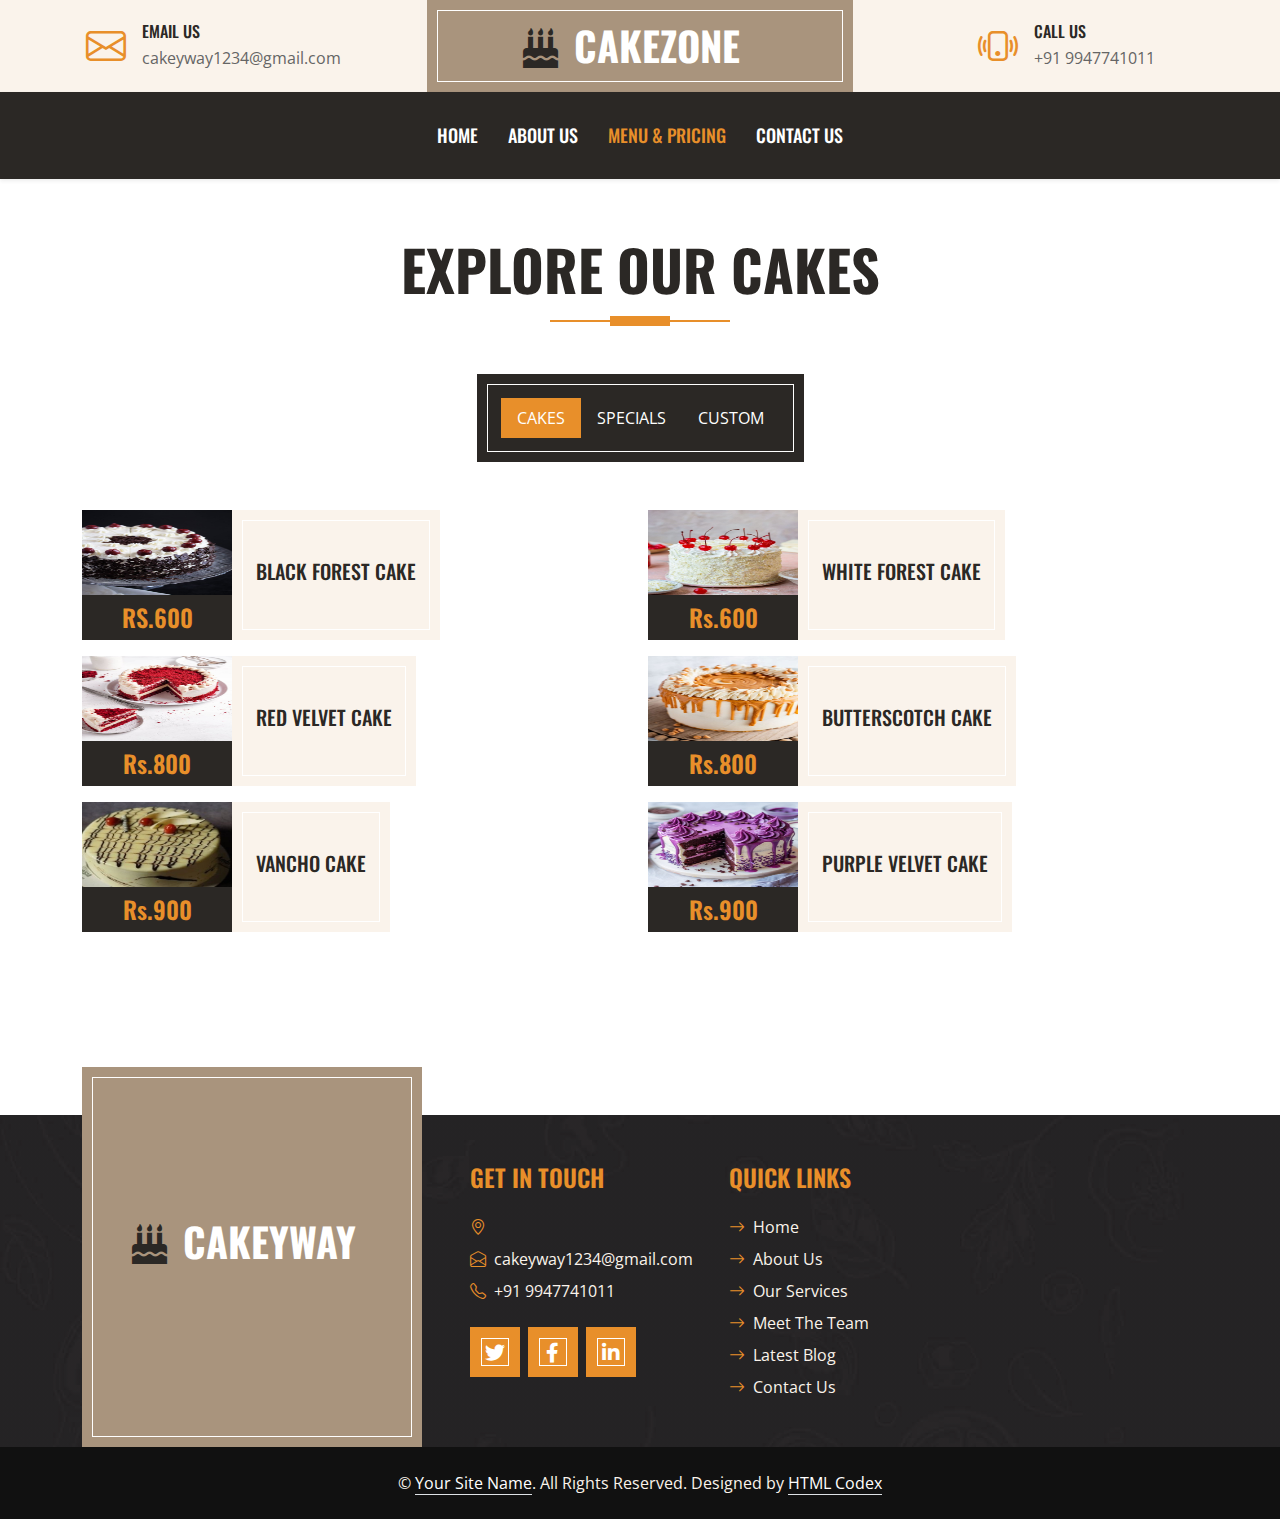
<file: menu.html>
<!DOCTYPE html>
<html lang="en">

<head>
    <meta charset="utf-8">
    <title>Cakeyway - Cake Shop Website Template</title>
    <meta content="width=device-width, initial-scale=1.0" name="viewport">
    <meta content="Free HTML Templates" name="keywords">
    <meta content="Free HTML Templates" name="description">

    <!-- Favicon -->
    <link href="img/favicon.ico" rel="icon">

    <!-- Google Web Fonts -->
    <link rel="preconnect" href="https://fonts.googleapis.com">
    <link rel="preconnect" href="https://fonts.gstatic.com" crossorigin>
    <link href="https://fonts.googleapis.com/css2?family=Open+Sans:wght@400;600&family=Oswald:wght@500;600;700&family=Pacifico&display=swap" rel="stylesheet"> 

    <!-- Icon Font Stylesheet -->
    <link href="https://cdnjs.cloudflare.com/ajax/libs/font-awesome/5.10.0/css/all.min.css" rel="stylesheet">
    <link href="https://cdn.jsdelivr.net/npm/bootstrap-icons@1.4.1/font/bootstrap-icons.css" rel="stylesheet">

    <!-- Libraries Stylesheet -->
    <link href="lib/owlcarousel/assets/owl.carousel.min.css" rel="stylesheet">

    <!-- Customized Bootstrap Stylesheet -->
    <link href="css/bootstrap.min.css" rel="stylesheet">

    <!-- Template Stylesheet -->
    <link href="css/style.css" rel="stylesheet">
</head>

<body>
    <!-- Topbar Start -->
    <div class="container-fluid px-0 d-none d-lg-block">
        <div class="row gx-0">
            <div class="col-lg-4 text-center bg-secondary py-3">
                <div class="d-inline-flex align-items-center justify-content-center">
                    <i class="bi bi-envelope fs-1 text-primary me-3"></i>
                    <div class="text-start">
                        <h6 class="text-uppercase mb-1">Email Us</h6>
                        <span>cakeyway1234@gmail.com</span>
                    </div>
                </div>
            </div>
            <div class="col-lg-4 text-center bg-primary border-inner py-3">
                <div class="d-inline-flex align-items-center justify-content-center">
                    <a href="index.html" class="navbar-brand">
                        <h1 class="m-0 text-uppercase text-white"><i class="fa fa-birthday-cake fs-1 text-dark me-3"></i>CakeZone</h1>
                    </a>
                </div>
            </div>
            <div class="col-lg-4 text-center bg-secondary py-3">
                <div class="d-inline-flex align-items-center justify-content-center">
                    <i class="bi bi-phone-vibrate fs-1 text-primary me-3"></i>
                    <div class="text-start">
                        <h6 class="text-uppercase mb-1">Call Us</h6>
                        <span>+91 9947741011</span>
                    </div>
                </div>
            </div>
        </div>
    </div>
    <!-- Topbar End -->


    <!-- Navbar Start -->
    <nav class="navbar navbar-expand-lg bg-dark navbar-dark shadow-sm py-3 py-lg-0 px-3 px-lg-0">
        <a href="index.html" class="navbar-brand d-block d-lg-none">
            <h1 class="m-0 text-uppercase text-white"><i class="fa fa-birthday-cake fs-1 text-primary me-3"></i>Cakeyway</h1>
        </a>
        <button class="navbar-toggler" type="button" data-bs-toggle="collapse" data-bs-target="#navbarCollapse">
            <span class="navbar-toggler-icon"></span>
        </button>
        <div class="collapse navbar-collapse" id="navbarCollapse">
            <div class="navbar-nav ms-auto mx-lg-auto py-0">
                <a href="index.html" class="nav-item nav-link">Home</a>
                <a href="about.html" class="nav-item nav-link">About Us</a>
               <a href="menu.html" class="nav-item nav-link active">Menu & Pricing</a>
               <!--- <a href="team.html" class="nav-item nav-link">Master Chefs</a>
                <div class="nav-item dropdown">
                    <a href="#" class="nav-link" data-bs-toggle="">Pages</a>
                </div>-->
                <a href="contact.html" class="nav-item nav-link">Contact Us</a>
            </div>
        </div>
    </nav>
    <!-- Navbar End -->


    <!-- Page Header Start -->
   <!-- <div class="container-fluid bg-dark bg-img p-5 mb-5">
        <div class="row">
            <div class="col-12 text-center">
                <h1 class="display-4 text-uppercase text-white">Menu & Pricing</h1>
                <a href="">Home</a>
                <i class="far fa-square text-primary px-2"></i>
                <a href="">Menu & Pricing</a>
            </div>
        </div>
    </div>
    <!-Page Header End -->


    <!-- Products Start -->
    <div class="container-fluid about py-5">
        <div class="container">
            <div class="section-title position-relative text-center mx-auto mb-5 pb-3" style="max-width: 600px;">
                <h2 class="text-primary font-secondary"></h2>
                <h1 class="display-4 text-uppercase">Explore Our Cakes</h1>
            </div>
            <div class="tab-class text-center">
                <ul class="nav nav-pills d-inline-flex justify-content-center bg-dark text-uppercase border-inner p-4 mb-5">
                    <li class="nav-item">
                        <a class="nav-link text-white active" data-bs-toggle="pill" href="#tab-1">CAKES</a>
                    </li>
                    <li class="nav-item">
                        <a class="nav-link text-white" data-bs-toggle="pill" href="#tab-2">SPECIALS</a>
                    </li>
                    <li class="nav-item">
                        <a class="nav-link text-white" data-bs-toggle="pill" href="#tab-3">Custom</a>
                    </li>
                </ul>
                <div class="tab-content">
                    <div id="tab-1" class="tab-pane fade show p-0 active">
                        <div class="row g-3">
                            <div class="col-lg-6">
                                <div class="d-flex h-100">
                                    <div class="flex-shrink-0">
                                        <img class="img-fluid" src="img/g.jpeg" alt="" style="width: 150px; height: 85px;">
                                        <h4 class="bg-dark text-primary p-2 m-0">RS.600</h4>
                                    </div>
                                    <div class="d-flex flex-column justify-content-center text-start bg-secondary border-inner px-4">
                                        <h5 class="text-uppercase">Black Forest Cake</h5>
                                        <span></span>
                                    </div>
                                </div>
                            </div>
                            <div class="col-lg-6">
                                <div class="d-flex h-100">
                                    <div class="flex-shrink-0">
                                        <img class="img-fluid" src="img/d.jpeg" alt="" style="width: 150px; height: 85px;">
                                        <h4 class="bg-dark text-primary p-2 m-0">Rs.600</h4>
                                    </div>
                                    <div class="d-flex flex-column justify-content-center text-start bg-secondary border-inner px-4">
                                        <h5 class="text-uppercase">White Forest Cake</h5>
                                        <span></span>
                                    </div>
                                </div>
                            </div>
                            <div class="col-lg-6">
                                <div class="d-flex h-100">
                                    <div class="flex-shrink-0">
                                        <img class="img-fluid" src="img/e.jpeg" alt="" style="width: 150px; height: 85px;">
                                        <h4 class="bg-dark text-primary p-2 m-0">Rs.800</h4>
                                    </div>
                                    <div class="d-flex flex-column justify-content-center text-start bg-secondary border-inner px-4">
                                        <h5 class="text-uppercase">Red Velvet Cake</h5>
                                        <span></span>
                                    </div>
                                </div>
                            </div>
                            <div class="col-lg-6">
                                <div class="d-flex h-100">
                                    <div class="flex-shrink-0">
                                        <img class="img-fluid" src="img/h.jpeg" alt="" style="width: 150px; height: 85px;">
                                        <h4 class="bg-dark text-primary p-2 m-0">Rs.800</h4>
                                    </div>
                                    <div class="d-flex flex-column justify-content-center text-start bg-secondary border-inner px-4">
                                        <h5 class="text-uppercase">Butterscotch Cake</h5>
                                        <span></span>
                                    </div>
                                </div>
                            </div>
                            <div class="col-lg-6">
                                <div class="d-flex h-100">
                                    <div class="flex-shrink-0">
                                        <img class="img-fluid" src="img/f.jpeg" alt="" style="width: 150px; height: 85px;">
                                        <h4 class="bg-dark text-primary p-2 m-0">Rs.900</h4>
                                    </div>
                                    <div class="d-flex flex-column justify-content-center text-start bg-secondary border-inner px-4">
                                        <h5 class="text-uppercase">Vancho Cake</h5>
                                        <span></span>
                                    </div>
                                </div>
                            </div>
                            <div class="col-lg-6">
                                <div class="d-flex h-100">
                                    <div class="flex-shrink-0">
                                        <img class="img-fluid" src="img/c.jpeg" alt="" style="width: 150px; height: 85px;">
                                        <h4 class="bg-dark text-primary p-2 m-0">Rs.900</h4>
                                    </div>
                                    <div class="d-flex flex-column justify-content-center text-start bg-secondary border-inner px-4">
                                        <h5 class="text-uppercase">Purple Velvet Cake</h5>
                                        <span></span>
                                    </div>
                                </div>
                            </div>
                        </div>
                    </div>
                    <div id="tab-2" class="tab-pane fade show p-0">
                        <div class="row g-3">
                            <div class="col-lg-6">
                                <div class="d-flex h-100">
                                    <div class="flex-shrink-0">
                                        <img class="img-fluid" src="img/a.jpeg" alt="" style="width: 150px; height: 85px;">
                                        <h4 class="bg-dark text-primary p-2 m-0">Rs.1000</h4>
                                    </div>
                                    <div class="d-flex flex-column justify-content-center text-start bg-secondary border-inner px-4">
                                        <h5 class="text-uppercase">Vegan Chocolate Cake</h5>
                                        <span></span>
                                    </div>
                                </div>
                            </div>
                            <div class="col-lg-6">
                                <div class="d-flex h-100">
                                    <div class="flex-shrink-0">
                                        <img class="img-fluid" src="img/b.jpeg" alt="" style="width: 150px; height: 85px;">
                                        <h4 class="bg-dark text-primary p-2 m-0">Rs.1100</h4>
                                    </div>
                                    <div class="d-flex flex-column justify-content-center text-start bg-secondary border-inner px-4">
                                        <h5 class="text-uppercase">Chocolate Truffle Cake</h5>
                                        <span></span>
                                    </div>
                                </div>
                            </div>
                            <div class="col-lg-6">
                                <div class="d-flex h-100">
                                    <div class="flex-shrink-0">
                                        <img class="img-fluid" src="img/image (5).jpeg"alt="" style="width: 150px; height: 85px;">
                                        <h4 class="bg-dark text-primary p-2 m-0">Rs.1200</h4>
                                    </div>
                                    <div class="d-flex flex-column justify-content-center text-start bg-secondary border-inner px-4">
                                        <h5 class="text-uppercase">Snickers Cake</h5>
                                        <span></span>
                                    </div>
                                </div>
                            </div>
                            <div class="col-lg-6">
                                <div class="d-flex h-100">
                                    <div class="flex-shrink-0">
                                        <img class="img-fluid" src="img/image (2).jpeg" alt="" style="width: 150px; height: 85px;">
                                        <h4 class="bg-dark text-primary p-2 m-0">Rs.1200</h4>
                                    </div>
                                    <div class="d-flex flex-column justify-content-center text-start bg-secondary border-inner px-4">
                                        <h5 class="text-uppercase">KitKat Cake</h5>
                                        <span></span>
                                    </div>
                                </div>
                            </div>
                            <div class="col-lg-6">
                                <div class="d-flex h-100">
                                    <div class="flex-shrink-0">
                                        <img class="img-fluid" src="img/image (4).jpeg" alt="" style="width: 150px; height: 85px;">
                                        <h4 class="bg-dark text-primary p-2 m-0">Rs.1300</h4>
                                    </div>
                                    <div class="d-flex flex-column justify-content-center text-start bg-secondary border-inner px-4">
                                        <h5 class="text-uppercase">Ferrero Rocher Cake</h5>
                                        <span></span>
                                    </div>
                                </div>
                            </div>
                            <div class="col-lg-6">
                                <div class="d-flex h-100">
                                    <div class="flex-shrink-0">
                                        <img class="img-fluid" src="img/image (3).jpeg" alt="" style="width: 150px; height: 85px;">
                                        <h4 class="bg-dark text-primary p-2 m-0">Rs.1300</h4>
                                    </div>
                                    <div class="d-flex flex-column justify-content-center text-start bg-secondary border-inner px-4">
                                        <h5 class="text-uppercase">Rafaello Cake</h5>
                                        <span></span>
                                    </div>
                                </div>
                            </div>
                        </div>
                    </div>
                    <div id="tab-3" class="tab-pane fade show p-0">
                        <div class="row g-3">
                            <div class="col-lg-6">
                                <div class="d-flex h-100">
                                    <div class="flex-shrink-0">
                                        <img class="img-fluid" src="img/image.jpeg" alt="" style="width: 150px; height: 85px;">
                                        <h4 class="bg-dark text-primary p-2 m-0">Rs.1000</h4>
                                    </div>
                                    <div class="d-flex flex-column justify-content-center text-start bg-secondary border-inner px-4">
                                        <h5 class="text-uppercase">Customised Cake</h5>
                                        <span></span>
                                    </div>
                                </div>
                            </div>
                            <div class="col-lg-6">
                                <div class="d-flex h-100">
                                    <div class="flex-shrink-0">
                                        <img class="img-fluid" src="img/i.jpeg" alt="" style="width: 150px; height: 85px;">
                                        <h4 class="bg-dark text-primary p-2 m-0">Rs.1200</h4>
                                    </div>
                                    <div class="d-flex flex-column justify-content-center text-start bg-secondary border-inner px-4">
                                        <h5 class="text-uppercase">Customised Cake</h5>
                                        <span></span>
                                    </div>
                                </div>
                            </div>
                            <div class="col-lg-6">
                                <div class="d-flex h-100">
                                    <div class="flex-shrink-0">
                                        <img class="img-fluid" src="img/l.jpeg" alt="" style="width: 150px; height: 85px;">
                                        <h4 class="bg-dark text-primary p-2 m-0">Rs.1700</h4>
                                    </div>
                                    <div class="d-flex flex-column justify-content-center text-start bg-secondary border-inner px-4">
                                        <h5 class="text-uppercase">Customised Cake</h5>
                                        <span></span>
                                    </div>
                                </div>
                            </div>
                            <div class="col-lg-6">
                                <div class="d-flex h-100">
                                    <div class="flex-shrink-0">
                                        <img class="img-fluid" src="img/j.jpeg" alt="" style="width: 150px; height: 85px;">
                                        <h4 class="bg-dark text-primary p-2 m-0">Rs.2000</h4>
                                    </div>
                                    <div class="d-flex flex-column justify-content-center text-start bg-secondary border-inner px-4">
                                        <h5 class="text-uppercase">Customised Cake</h5>
                                        <span></span>
                                    </div>
                                </div>
                            </div>
                            <div class="col-lg-6">
                                <div class="d-flex h-100">
                                    <div class="flex-shrink-0">
                                        <img class="img-fluid" src="img/m.jpeg" alt="" style="width: 150px; height: 85px;">
                                        <h4 class="bg-dark text-primary p-2 m-0">Rs.1900</h4>
                                    </div>
                                    <div class="d-flex flex-column justify-content-center text-start bg-secondary border-inner px-4">
                                        <h5 class="text-uppercase">Customised Cake</h5>
                                        <span></span>
                                    </div>
                                </div>
                            </div>
                            <div class="col-lg-6">
                                <div class="d-flex h-100">
                                    <div class="flex-shrink-0">
                                        <img class="img-fluid" src="img/k.jpeg" alt="" style="width: 150px; height: 85px;">
                                        <h4 class="bg-dark text-primary p-2 m-0">Rs.2000</h4>
                                    </div>
                                    <div class="d-flex flex-column justify-content-center text-start bg-secondary border-inner px-4">
                                        <h5 class="text-uppercase">Customised Cake</h5>
                                        <span></span>
                                    </div>
                                </div>
                            </div>
                        </div>
                    </div>
                </div>
            </div>
        </div>
    </div>
    <!-- Products End -->


    <!-- Offer Start -->
    <!--<div class="container-fluid bg-offer my-5 py-5">
        <div class="container py-5">
            <div class="row gx-5 justify-content-center">
                <div class="col-lg-7 text-center">
                    <div class="section-title position-relative text-center mx-auto mb-4 pb-3" style="max-width: 600px;">
                        <h2 class="text-primary font-secondary">Special Kombo Pack</h2>
                        <h1 class="display-4 text-uppercase text-white">Super Crispy Cakes</h1>
                    </div>
                    <p class="text-white mb-4">Eirmod sed tempor lorem ut dolores sit kasd ipsum. Dolor ea et dolore et at sea ea at dolor justo ipsum duo rebum sea. Eos vero eos vero ea et dolore eirmod et. Dolores diam duo lorem. Elitr ut dolores magna sit. Sea dolore sed et.</p>
                    <a href="" class="btn btn-primary border-inner py-3 px-5 me-3">Shop Now</a>
                    <a href="" class="btn btn-dark border-inner py-3 px-5">Read More</a>
                </div>
            </div>
        </div>
    </div>
    <!- Offer End -->
    

    <!-- Footer Start -->
    <div class="container-fluid bg-img text-secondary" style="margin-top: 135px">
        <div class="container">
            <div class="row gx-5">
                <div class="col-lg-4 col-md-6 mt-lg-n5">
                    <div class="d-flex flex-column align-items-center justify-content-center text-center h-100 bg-primary border-inner p-4">
                        <a href="index.html" class="navbar-brand">
                            <h1 class="m-0 text-uppercase text-white"><i class="fa fa-birthday-cake fs-1 text-dark me-3"></i>Cakeyway</h1>
                        </a>
                        <p class="mt-3"></p>
                    </div>
                </div>
                <div class="col-lg-8 col-md-6">
                    <div class="row gx-5">
                        <div class="col-lg-4 col-md-12 pt-5 mb-5">
                            <h4 class="text-primary text-uppercase mb-4">Get In Touch</h4>
                            <div class="d-flex mb-2">
                                <i class="bi bi-geo-alt text-primary me-2"></i>
                                <p class="mb-0"></p>
                            </div>
                            <div class="d-flex mb-2">
                                <i class="bi bi-envelope-open text-primary me-2"></i>
                                <p class="mb-0">cakeyway1234@gmail.com</p>
                            </div>
                            <div class="d-flex mb-2">
                                <i class="bi bi-telephone text-primary me-2"></i>
                                <p class="mb-0">+91 9947741011</p>
                            </div>
                            <div class="d-flex mt-4">
                                <a class="btn btn-lg btn-primary btn-lg-square border-inner rounded-0 me-2" href="#"><i class="fab fa-twitter fw-normal"></i></a>
                                <a class="btn btn-lg btn-primary btn-lg-square border-inner rounded-0 me-2" href="#"><i class="fab fa-facebook-f fw-normal"></i></a>
                                <a class="btn btn-lg btn-primary btn-lg-square border-inner rounded-0 me-2" href="#"><i class="fab fa-linkedin-in fw-normal"></i></a>
                            </div>
                        </div>
                        <div class="col-lg-4 col-md-12 pt-0 pt-lg-5 mb-5">
                            <h4 class="text-primary text-uppercase mb-4">Quick Links</h4>
                            <div class="d-flex flex-column justify-content-start">
                                <a class="text-secondary mb-2" href="#"><i class="bi bi-arrow-right text-primary me-2"></i>Home</a>
                                <a class="text-secondary mb-2" href="#"><i class="bi bi-arrow-right text-primary me-2"></i>About Us</a>
                                <a class="text-secondary mb-2" href="#"><i class="bi bi-arrow-right text-primary me-2"></i>Our Services</a>
                                <a class="text-secondary mb-2" href="#"><i class="bi bi-arrow-right text-primary me-2"></i>Meet The Team</a>
                                <a class="text-secondary mb-2" href="#"><i class="bi bi-arrow-right text-primary me-2"></i>Latest Blog</a>
                                <a class="text-secondary" href="#"><i class="bi bi-arrow-right text-primary me-2"></i>Contact Us</a>
                            </div>
                        </div>
                       <!-- <div class="col-lg-4 col-md-12 pt-0 pt-lg-5 mb-5">
                            <h4 class="text-primary text-uppercase mb-4">Newsletter</h4>
                            <p>Amet justo diam dolor rebum lorem sit stet sea justo kasd</p>
                            <form action="">
                                <div class="input-group">
                                    <input type="text" class="form-control border-white p-3" placeholder="Your Email">
                                    <button class="btn btn-primary">Sign Up</button>
                                </div>>-->
                            </form>
                        </div>
                    </div>
                </div>
            </div>
        </div>
    </div>
    <div class="container-fluid text-secondary py-4" style="background: #111111;">
        <div class="container text-center">
            <p class="mb-0">&copy; <a class="text-white border-bottom" href="#">Your Site Name</a>. All Rights Reserved. 
			
			<!--/*** This template is free as long as you keep the footer author’s credit link/attribution link/backlink. If you'd like to use the template without the footer author’s credit link/attribution link/backlink, you can purchase the Credit Removal License from "https://htmlcodex.com/credit-removal". Thank you for your support. ***/-->
			Designed by <a class="text-white border-bottom" href="https://htmlcodex.com">HTML Codex</a></p>
        </div>
    </div>
    <!-- Footer End -->


    <!-- Back to Top -->
    <a href="#" class="btn btn-primary border-inner py-3 fs-4 back-to-top"><i class="bi bi-arrow-up"></i></a>


    <!-- JavaScript Libraries -->
    <script src="https://code.jquery.com/jquery-3.4.1.min.js"></script>
    <script src="https://cdn.jsdelivr.net/npm/bootstrap@5.0.0/dist/js/bootstrap.bundle.min.js"></script>
    <script src="lib/easing/easing.min.js"></script>
    <script src="lib/waypoints/waypoints.min.js"></script>
    <script src="lib/counterup/counterup.min.js"></script>
    <script src="lib/owlcarousel/owl.carousel.min.js"></script>

    <!-- Template Javascript -->
    <script src="js/main.js"></script>
</body>

</html>
</file>
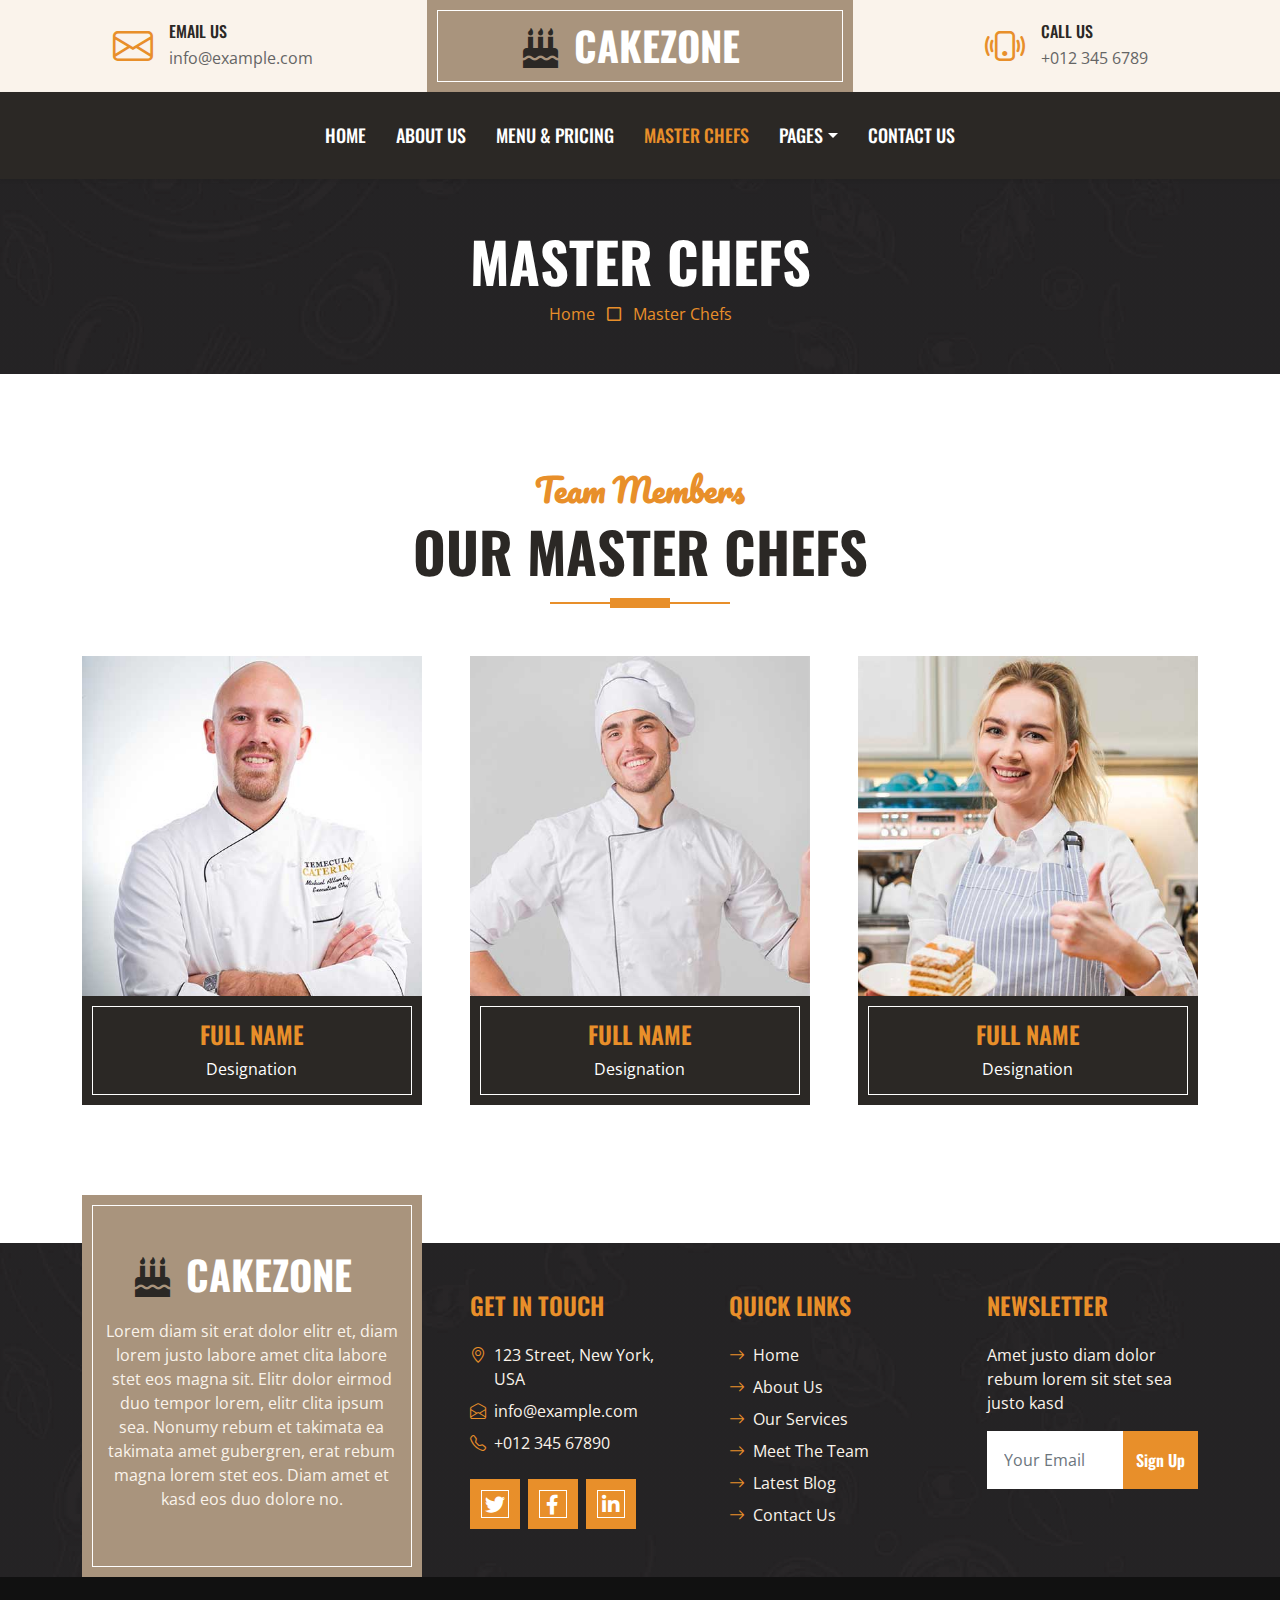
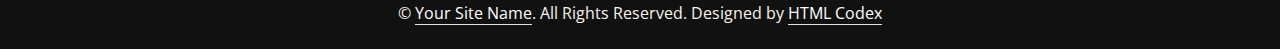
<file: team.html>
<!DOCTYPE html>
<html lang="en">

<head>
    <meta charset="utf-8">
    <title>CakeZone - Cake Shop Website Template</title>
    <meta content="width=device-width, initial-scale=1.0" name="viewport">
    <meta content="Free HTML Templates" name="keywords">
    <meta content="Free HTML Templates" name="description">

    <!-- Favicon -->
    <link href="img/favicon.ico" rel="icon">

    <!-- Google Web Fonts -->
    <link rel="preconnect" href="https://fonts.googleapis.com">
    <link rel="preconnect" href="https://fonts.gstatic.com" crossorigin>
    <link href="https://fonts.googleapis.com/css2?family=Open+Sans:wght@400;600&family=Oswald:wght@500;600;700&family=Pacifico&display=swap" rel="stylesheet"> 

    <!-- Icon Font Stylesheet -->
    <link href="https://cdnjs.cloudflare.com/ajax/libs/font-awesome/5.10.0/css/all.min.css" rel="stylesheet">
    <link href="https://cdn.jsdelivr.net/npm/bootstrap-icons@1.4.1/font/bootstrap-icons.css" rel="stylesheet">

    <!-- Libraries Stylesheet -->
    <link href="lib/owlcarousel/assets/owl.carousel.min.css" rel="stylesheet">

    <!-- Customized Bootstrap Stylesheet -->
    <link href="css/bootstrap.min.css" rel="stylesheet">

    <!-- Template Stylesheet -->
    <link href="css/style.css" rel="stylesheet">
</head>

<body>
    <!-- Topbar Start -->
    <div class="container-fluid px-0 d-none d-lg-block">
        <div class="row gx-0">
            <div class="col-lg-4 text-center bg-secondary py-3">
                <div class="d-inline-flex align-items-center justify-content-center">
                    <i class="bi bi-envelope fs-1 text-primary me-3"></i>
                    <div class="text-start">
                        <h6 class="text-uppercase mb-1">Email Us</h6>
                        <span>info@example.com</span>
                    </div>
                </div>
            </div>
            <div class="col-lg-4 text-center bg-primary border-inner py-3">
                <div class="d-inline-flex align-items-center justify-content-center">
                    <a href="index.html" class="navbar-brand">
                        <h1 class="m-0 text-uppercase text-white"><i class="fa fa-birthday-cake fs-1 text-dark me-3"></i>CakeZone</h1>
                    </a>
                </div>
            </div>
            <div class="col-lg-4 text-center bg-secondary py-3">
                <div class="d-inline-flex align-items-center justify-content-center">
                    <i class="bi bi-phone-vibrate fs-1 text-primary me-3"></i>
                    <div class="text-start">
                        <h6 class="text-uppercase mb-1">Call Us</h6>
                        <span>+012 345 6789</span>
                    </div>
                </div>
            </div>
        </div>
    </div>
    <!-- Topbar End -->


    <!-- Navbar Start -->
    <nav class="navbar navbar-expand-lg bg-dark navbar-dark shadow-sm py-3 py-lg-0 px-3 px-lg-0">
        <a href="index.html" class="navbar-brand d-block d-lg-none">
            <h1 class="m-0 text-uppercase text-white"><i class="fa fa-birthday-cake fs-1 text-primary me-3"></i>CakeZone</h1>
        </a>
        <button class="navbar-toggler" type="button" data-bs-toggle="collapse" data-bs-target="#navbarCollapse">
            <span class="navbar-toggler-icon"></span>
        </button>
        <div class="collapse navbar-collapse" id="navbarCollapse">
            <div class="navbar-nav ms-auto mx-lg-auto py-0">
                <a href="index.html" class="nav-item nav-link">Home</a>
                <a href="about.html" class="nav-item nav-link">About Us</a>
                <a href="menu.html" class="nav-item nav-link">Menu & Pricing</a>
                <a href="team.html" class="nav-item nav-link active">Master Chefs</a>
                <div class="nav-item dropdown">
                    <a href="#" class="nav-link dropdown-toggle" data-bs-toggle="dropdown">Pages</a>
                    <div class="dropdown-menu m-0">
                        <a href="service.html" class="dropdown-item">Our Service</a>
                        <a href="testimonial.html" class="dropdown-item">Testimonial</a>
                    </div>
                </div>
                <a href="contact.html" class="nav-item nav-link">Contact Us</a>
            </div>
        </div>
    </nav>
    <!-- Navbar End -->


    <!-- Page Header Start -->
    <div class="container-fluid bg-dark bg-img p-5 mb-5">
        <div class="row">
            <div class="col-12 text-center">
                <h1 class="display-4 text-uppercase text-white">Master Chefs</h1>
                <a href="">Home</a>
                <i class="far fa-square text-primary px-2"></i>
                <a href="">Master Chefs</a>
            </div>
        </div>
    </div>
    <!-- Page Header End -->


    <!-- Team Start -->
    <div class="container-fluid py-5">
        <div class="container">
            <div class="section-title position-relative text-center mx-auto mb-5 pb-3" style="max-width: 600px;">
                <h2 class="text-primary font-secondary">Team Members</h2>
                <h1 class="display-4 text-uppercase">Our Master Chefs</h1>
            </div>
            <div class="row g-5">
                <div class="col-lg-4 col-md-6">
                    <div class="team-item">
                        <div class="position-relative overflow-hidden">
                            <img class="img-fluid w-100" src="img/team-1.jpg" alt="">
                            <div class="team-overlay w-100 h-100 position-absolute top-50 start-50 translate-middle d-flex align-items-center justify-content-center">
                                <div class="d-flex align-items-center justify-content-start">
                                    <a class="btn btn-lg btn-primary btn-lg-square border-inner rounded-0 mx-1" href="#"><i class="fab fa-twitter fw-normal"></i></a>
                                    <a class="btn btn-lg btn-primary btn-lg-square border-inner rounded-0 mx-1" href="#"><i class="fab fa-facebook-f fw-normal"></i></a>
                                    <a class="btn btn-lg btn-primary btn-lg-square border-inner rounded-0 mx-1" href="#"><i class="fab fa-linkedin-in fw-normal"></i></a>
                                </div>
                            </div>
                        </div>
                        <div class="bg-dark border-inner text-center p-4">
                            <h4 class="text-uppercase text-primary">Full Name</h4>
                            <p class="text-white m-0">Designation</p>
                        </div>
                    </div>
                </div>
                <div class="col-lg-4 col-md-6">
                    <div class="team-item">
                        <div class="position-relative overflow-hidden">
                            <img class="img-fluid w-100" src="img/team-2.jpg" alt="">
                            <div class="team-overlay w-100 h-100 position-absolute top-50 start-50 translate-middle d-flex align-items-center justify-content-center">
                                <div class="d-flex align-items-center justify-content-start">
                                    <a class="btn btn-lg btn-primary btn-lg-square border-inner rounded-0 mx-1" href="#"><i class="fab fa-twitter fw-normal"></i></a>
                                    <a class="btn btn-lg btn-primary btn-lg-square border-inner rounded-0 mx-1" href="#"><i class="fab fa-facebook-f fw-normal"></i></a>
                                    <a class="btn btn-lg btn-primary btn-lg-square border-inner rounded-0 mx-1" href="#"><i class="fab fa-linkedin-in fw-normal"></i></a>
                                </div>
                            </div>
                        </div>
                        <div class="bg-dark border-inner text-center p-4">
                            <h4 class="text-uppercase text-primary">Full Name</h4>
                            <p class="text-white m-0">Designation</p>
                        </div>
                    </div>
                </div>
                <div class="col-lg-4 col-md-6">
                    <div class="team-item">
                        <div class="position-relative overflow-hidden">
                            <img class="img-fluid w-100" src="img/team-3.jpg" alt="">
                            <div class="team-overlay w-100 h-100 position-absolute top-50 start-50 translate-middle d-flex align-items-center justify-content-center">
                                <div class="d-flex align-items-center justify-content-start">
                                    <a class="btn btn-lg btn-primary btn-lg-square border-inner rounded-0 mx-1" href="#"><i class="fab fa-twitter fw-normal"></i></a>
                                    <a class="btn btn-lg btn-primary btn-lg-square border-inner rounded-0 mx-1" href="#"><i class="fab fa-facebook-f fw-normal"></i></a>
                                    <a class="btn btn-lg btn-primary btn-lg-square border-inner rounded-0 mx-1" href="#"><i class="fab fa-linkedin-in fw-normal"></i></a>
                                </div>
                            </div>
                        </div>
                        <div class="bg-dark border-inner text-center p-4">
                            <h4 class="text-uppercase text-primary">Full Name</h4>
                            <p class="text-white m-0">Designation</p>
                        </div>
                    </div>
                </div>
            </div>
        </div>
    </div>
    <!-- Team End -->


    <!-- Footer Start -->
    <div class="container-fluid bg-dark bg-img text-secondary" style="margin-top: 90px">
        <div class="container">
            <div class="row gx-5">
                <div class="col-lg-4 col-md-6 mt-lg-n5">
                    <div class="d-flex flex-column align-items-center justify-content-center text-center h-100 bg-primary border-inner p-4">
                        <a href="index.html" class="navbar-brand">
                            <h1 class="m-0 text-uppercase text-white"><i class="fa fa-birthday-cake fs-1 text-dark me-3"></i>CakeZone</h1>
                        </a>
                        <p class="mt-3">Lorem diam sit erat dolor elitr et, diam lorem justo labore amet clita labore stet eos magna sit. Elitr dolor eirmod duo tempor lorem, elitr clita ipsum sea. Nonumy rebum et takimata ea takimata amet gubergren, erat rebum magna lorem stet eos. Diam amet et kasd eos duo dolore no.</p>
                    </div>
                </div>
                <div class="col-lg-8 col-md-6">
                    <div class="row gx-5">
                        <div class="col-lg-4 col-md-12 pt-5 mb-5">
                            <h4 class="text-primary text-uppercase mb-4">Get In Touch</h4>
                            <div class="d-flex mb-2">
                                <i class="bi bi-geo-alt text-primary me-2"></i>
                                <p class="mb-0">123 Street, New York, USA</p>
                            </div>
                            <div class="d-flex mb-2">
                                <i class="bi bi-envelope-open text-primary me-2"></i>
                                <p class="mb-0">info@example.com</p>
                            </div>
                            <div class="d-flex mb-2">
                                <i class="bi bi-telephone text-primary me-2"></i>
                                <p class="mb-0">+012 345 67890</p>
                            </div>
                            <div class="d-flex mt-4">
                                <a class="btn btn-lg btn-primary btn-lg-square border-inner rounded-0 me-2" href="#"><i class="fab fa-twitter fw-normal"></i></a>
                                <a class="btn btn-lg btn-primary btn-lg-square border-inner rounded-0 me-2" href="#"><i class="fab fa-facebook-f fw-normal"></i></a>
                                <a class="btn btn-lg btn-primary btn-lg-square border-inner rounded-0 me-2" href="#"><i class="fab fa-linkedin-in fw-normal"></i></a>
                            </div>
                        </div>
                        <div class="col-lg-4 col-md-12 pt-0 pt-lg-5 mb-5">
                            <h4 class="text-primary text-uppercase mb-4">Quick Links</h4>
                            <div class="d-flex flex-column justify-content-start">
                                <a class="text-secondary mb-2" href="#"><i class="bi bi-arrow-right text-primary me-2"></i>Home</a>
                                <a class="text-secondary mb-2" href="#"><i class="bi bi-arrow-right text-primary me-2"></i>About Us</a>
                                <a class="text-secondary mb-2" href="#"><i class="bi bi-arrow-right text-primary me-2"></i>Our Services</a>
                                <a class="text-secondary mb-2" href="#"><i class="bi bi-arrow-right text-primary me-2"></i>Meet The Team</a>
                                <a class="text-secondary mb-2" href="#"><i class="bi bi-arrow-right text-primary me-2"></i>Latest Blog</a>
                                <a class="text-secondary" href="#"><i class="bi bi-arrow-right text-primary me-2"></i>Contact Us</a>
                            </div>
                        </div>
                        <div class="col-lg-4 col-md-12 pt-0 pt-lg-5 mb-5">
                            <h4 class="text-primary text-uppercase mb-4">Newsletter</h4>
                            <p>Amet justo diam dolor rebum lorem sit stet sea justo kasd</p>
                            <form action="">
                                <div class="input-group">
                                    <input type="text" class="form-control border-white p-3" placeholder="Your Email">
                                    <button class="btn btn-primary">Sign Up</button>
                                </div>
                            </form>
                        </div>
                    </div>
                </div>
            </div>
        </div>
    </div>
    <div class="container-fluid text-secondary py-4" style="background: #111111;">
        <div class="container text-center">
            <p class="mb-0">&copy; <a class="text-white border-bottom" href="#">Your Site Name</a>. All Rights Reserved. 
			
			<!--/*** This template is free as long as you keep the footer author’s credit link/attribution link/backlink. If you'd like to use the template without the footer author’s credit link/attribution link/backlink, you can purchase the Credit Removal License from "https://htmlcodex.com/credit-removal". Thank you for your support. ***/-->
			Designed by <a class="text-white border-bottom" href="https://htmlcodex.com">HTML Codex</a></p>
        </div>
    </div>
    <!-- Footer End -->


    <!-- Back to Top -->
    <a href="#" class="btn btn-primary border-inner py-3 fs-4 back-to-top"><i class="bi bi-arrow-up"></i></a>


    <!-- JavaScript Libraries -->
    <script src="https://code.jquery.com/jquery-3.4.1.min.js"></script>
    <script src="https://cdn.jsdelivr.net/npm/bootstrap@5.0.0/dist/js/bootstrap.bundle.min.js"></script>
    <script src="lib/easing/easing.min.js"></script>
    <script src="lib/waypoints/waypoints.min.js"></script>
    <script src="lib/counterup/counterup.min.js"></script>
    <script src="lib/owlcarousel/owl.carousel.min.js"></script>

    <!-- Template Javascript -->
    <script src="js/main.js"></script>
</body>

</html>
</file>
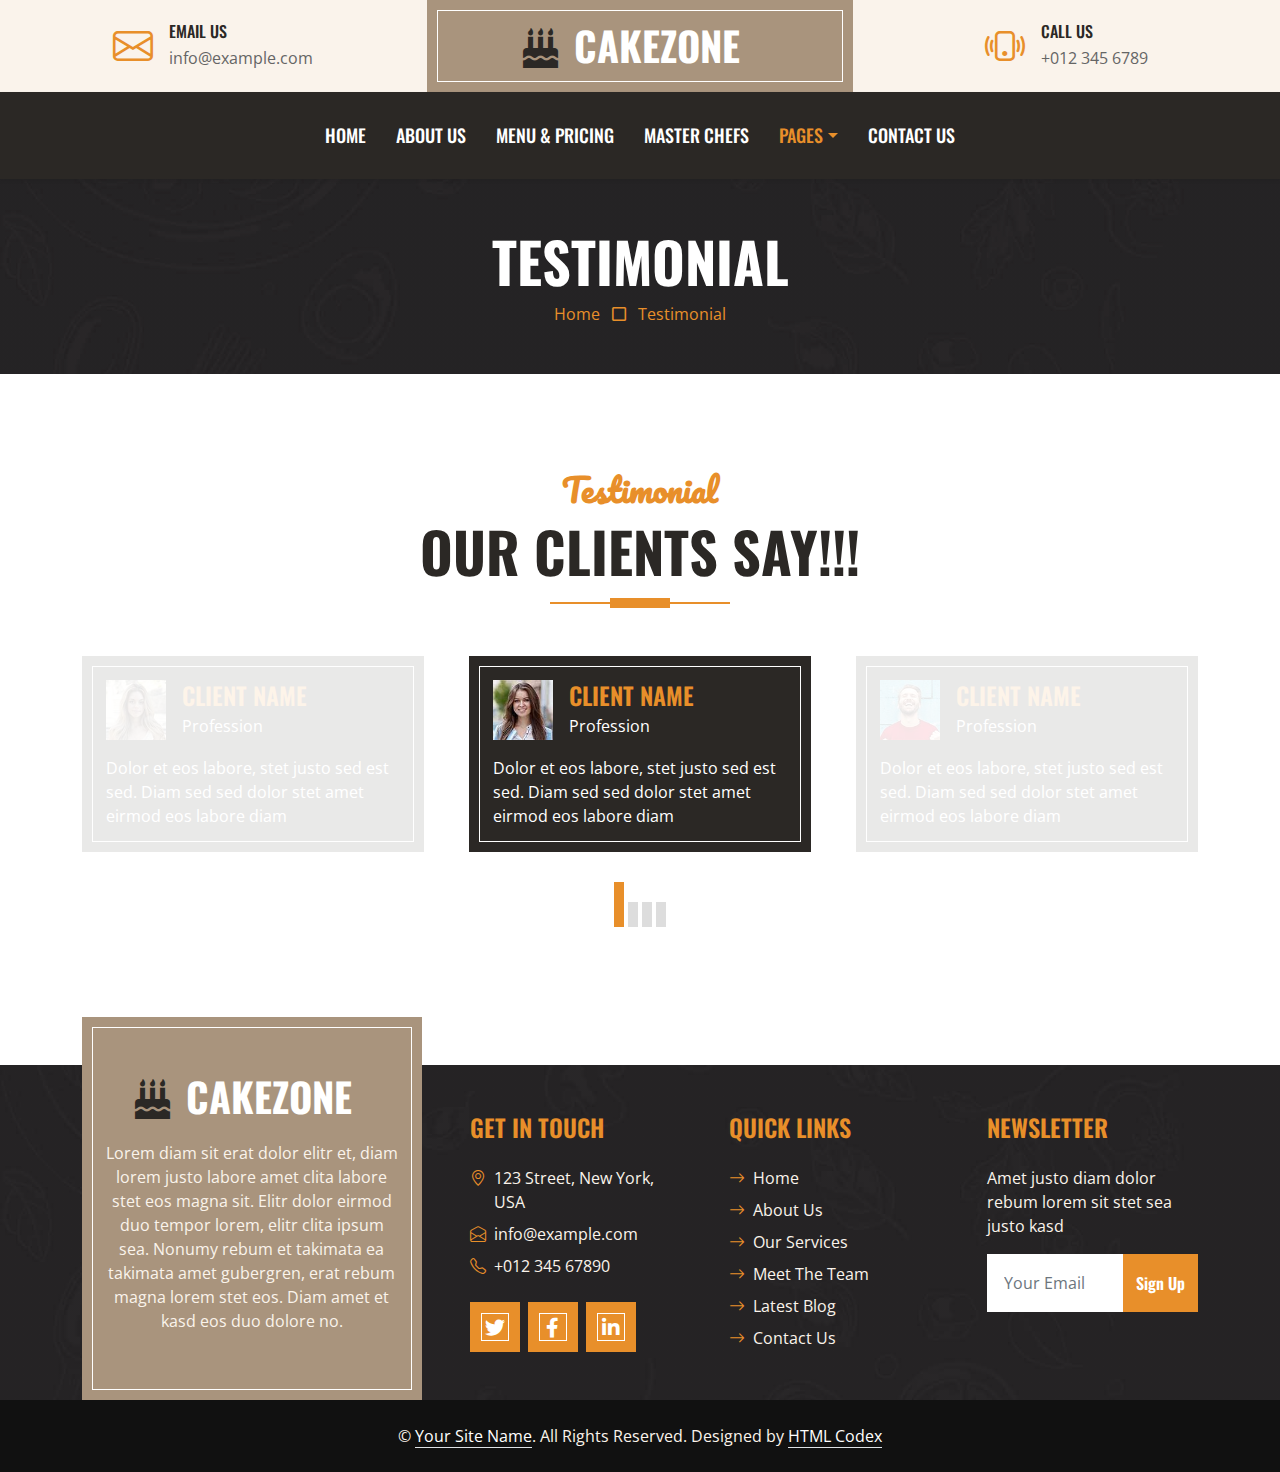
<file: testimonial.html>
<!DOCTYPE html>
<html lang="en">

<head>
    <meta charset="utf-8">
    <title>CakeZone - Cake Shop Website Template</title>
    <meta content="width=device-width, initial-scale=1.0" name="viewport">
    <meta content="Free HTML Templates" name="keywords">
    <meta content="Free HTML Templates" name="description">

    <!-- Favicon -->
    <link href="img/favicon.ico" rel="icon">

    <!-- Google Web Fonts -->
    <link rel="preconnect" href="https://fonts.googleapis.com">
    <link rel="preconnect" href="https://fonts.gstatic.com" crossorigin>
    <link href="https://fonts.googleapis.com/css2?family=Open+Sans:wght@400;600&family=Oswald:wght@500;600;700&family=Pacifico&display=swap" rel="stylesheet"> 

    <!-- Icon Font Stylesheet -->
    <link href="https://cdnjs.cloudflare.com/ajax/libs/font-awesome/5.10.0/css/all.min.css" rel="stylesheet">
    <link href="https://cdn.jsdelivr.net/npm/bootstrap-icons@1.4.1/font/bootstrap-icons.css" rel="stylesheet">

    <!-- Libraries Stylesheet -->
    <link href="lib/owlcarousel/assets/owl.carousel.min.css" rel="stylesheet">

    <!-- Customized Bootstrap Stylesheet -->
    <link href="css/bootstrap.min.css" rel="stylesheet">

    <!-- Template Stylesheet -->
    <link href="css/style.css" rel="stylesheet">
</head>

<body>
    <!-- Topbar Start -->
    <div class="container-fluid px-0 d-none d-lg-block">
        <div class="row gx-0">
            <div class="col-lg-4 text-center bg-secondary py-3">
                <div class="d-inline-flex align-items-center justify-content-center">
                    <i class="bi bi-envelope fs-1 text-primary me-3"></i>
                    <div class="text-start">
                        <h6 class="text-uppercase mb-1">Email Us</h6>
                        <span>info@example.com</span>
                    </div>
                </div>
            </div>
            <div class="col-lg-4 text-center bg-primary border-inner py-3">
                <div class="d-inline-flex align-items-center justify-content-center">
                    <a href="index.html" class="navbar-brand">
                        <h1 class="m-0 text-uppercase text-white"><i class="fa fa-birthday-cake fs-1 text-dark me-3"></i>CakeZone</h1>
                    </a>
                </div>
            </div>
            <div class="col-lg-4 text-center bg-secondary py-3">
                <div class="d-inline-flex align-items-center justify-content-center">
                    <i class="bi bi-phone-vibrate fs-1 text-primary me-3"></i>
                    <div class="text-start">
                        <h6 class="text-uppercase mb-1">Call Us</h6>
                        <span>+012 345 6789</span>
                    </div>
                </div>
            </div>
        </div>
    </div>
    <!-- Topbar End -->


    <!-- Navbar Start -->
    <nav class="navbar navbar-expand-lg bg-dark navbar-dark shadow-sm py-3 py-lg-0 px-3 px-lg-0">
        <a href="index.html" class="navbar-brand d-block d-lg-none">
            <h1 class="m-0 text-uppercase text-white"><i class="fa fa-birthday-cake fs-1 text-primary me-3"></i>CakeZone</h1>
        </a>
        <button class="navbar-toggler" type="button" data-bs-toggle="collapse" data-bs-target="#navbarCollapse">
            <span class="navbar-toggler-icon"></span>
        </button>
        <div class="collapse navbar-collapse" id="navbarCollapse">
            <div class="navbar-nav ms-auto mx-lg-auto py-0">
                <a href="index.html" class="nav-item nav-link">Home</a>
                <a href="about.html" class="nav-item nav-link">About Us</a>
                <a href="menu.html" class="nav-item nav-link">Menu & Pricing</a>
                <a href="team.html" class="nav-item nav-link">Master Chefs</a>
                <div class="nav-item dropdown">
                    <a href="#" class="nav-link dropdown-toggle active" data-bs-toggle="dropdown">Pages</a>
                    <div class="dropdown-menu m-0">
                        <a href="service.html" class="dropdown-item">Our Service</a>
                        <a href="testimonial.html" class="dropdown-item active">Testimonial</a>
                    </div>
                </div>
                <a href="contact.html" class="nav-item nav-link">Contact Us</a>
            </div>
        </div>
    </nav>
    <!-- Navbar End -->


    <!-- Page Header Start -->
    <div class="container-fluid bg-dark bg-img p-5 mb-5">
        <div class="row">
            <div class="col-12 text-center">
                <h1 class="display-4 text-uppercase text-white">Testimonial</h1>
                <a href="">Home</a>
                <i class="far fa-square text-primary px-2"></i>
                <a href="">Testimonial</a>
            </div>
        </div>
    </div>
    <!-- Page Header End -->


    <!-- Testimonial Start -->
    <div class="container-fluid py-5">
        <div class="container">
            <div class="section-title position-relative text-center mx-auto mb-5 pb-3" style="max-width: 600px;">
                <h2 class="text-primary font-secondary">Testimonial</h2>
                <h1 class="display-4 text-uppercase">Our Clients Say!!!</h1>
            </div>
            <div class="owl-carousel testimonial-carousel">
                <div class="testimonial-item bg-dark text-white border-inner p-4">
                    <div class="d-flex align-items-center mb-3">
                        <img class="img-fluid flex-shrink-0" src="img/testimonial-1.jpg" style="width: 60px; height: 60px;">
                        <div class="ps-3">
                            <h4 class="text-primary text-uppercase mb-1">Client Name</h4>
                            <span>Profession</span>
                        </div>
                    </div>
                    <p class="mb-0">Dolor et eos labore, stet justo sed est sed. Diam sed sed dolor stet amet eirmod eos labore diam
                    </p>
                </div>
                <div class="testimonial-item bg-dark text-white border-inner p-4">
                    <div class="d-flex align-items-center mb-3">
                        <img class="img-fluid flex-shrink-0" src="img/testimonial-2.jpg" style="width: 60px; height: 60px;">
                        <div class="ps-3">
                            <h4 class="text-primary text-uppercase mb-1">Client Name</h4>
                            <span>Profession</span>
                        </div>
                    </div>
                    <p class="mb-0">Dolor et eos labore, stet justo sed est sed. Diam sed sed dolor stet amet eirmod eos labore diam
                    </p>
                </div>
                <div class="testimonial-item bg-dark text-white border-inner p-4">
                    <div class="d-flex align-items-center mb-3">
                        <img class="img-fluid flex-shrink-0" src="img/testimonial-3.jpg" style="width: 60px; height: 60px;">
                        <div class="ps-3">
                            <h4 class="text-primary text-uppercase mb-1">Client Name</h4>
                            <span>Profession</span>
                        </div>
                    </div>
                    <p class="mb-0">Dolor et eos labore, stet justo sed est sed. Diam sed sed dolor stet amet eirmod eos labore diam
                    </p>
                </div>
                <div class="testimonial-item bg-dark text-white border-inner p-4">
                    <div class="d-flex align-items-center mb-3">
                        <img class="img-fluid flex-shrink-0" src="img/testimonial-4.jpg" style="width: 60px; height: 60px;">
                        <div class="ps-3">
                            <h4 class="text-primary text-uppercase mb-1">Client Name</h4>
                            <span>Profession</span>
                        </div>
                    </div>
                    <p class="mb-0">Dolor et eos labore, stet justo sed est sed. Diam sed sed dolor stet amet eirmod eos labore diam
                    </p>
                </div>
            </div>
        </div>
    </div>
    <!-- Testimonial End -->


    <!-- Footer Start -->
    <div class="container-fluid bg-dark bg-img text-secondary" style="margin-top: 90px">
        <div class="container">
            <div class="row gx-5">
                <div class="col-lg-4 col-md-6 mt-lg-n5">
                    <div class="d-flex flex-column align-items-center justify-content-center text-center h-100 bg-primary border-inner p-4">
                        <a href="index.html" class="navbar-brand">
                            <h1 class="m-0 text-uppercase text-white"><i class="fa fa-birthday-cake fs-1 text-dark me-3"></i>CakeZone</h1>
                        </a>
                        <p class="mt-3">Lorem diam sit erat dolor elitr et, diam lorem justo labore amet clita labore stet eos magna sit. Elitr dolor eirmod duo tempor lorem, elitr clita ipsum sea. Nonumy rebum et takimata ea takimata amet gubergren, erat rebum magna lorem stet eos. Diam amet et kasd eos duo dolore no.</p>
                    </div>
                </div>
                <div class="col-lg-8 col-md-6">
                    <div class="row gx-5">
                        <div class="col-lg-4 col-md-12 pt-5 mb-5">
                            <h4 class="text-primary text-uppercase mb-4">Get In Touch</h4>
                            <div class="d-flex mb-2">
                                <i class="bi bi-geo-alt text-primary me-2"></i>
                                <p class="mb-0">123 Street, New York, USA</p>
                            </div>
                            <div class="d-flex mb-2">
                                <i class="bi bi-envelope-open text-primary me-2"></i>
                                <p class="mb-0">info@example.com</p>
                            </div>
                            <div class="d-flex mb-2">
                                <i class="bi bi-telephone text-primary me-2"></i>
                                <p class="mb-0">+012 345 67890</p>
                            </div>
                            <div class="d-flex mt-4">
                                <a class="btn btn-lg btn-primary btn-lg-square border-inner rounded-0 me-2" href="#"><i class="fab fa-twitter fw-normal"></i></a>
                                <a class="btn btn-lg btn-primary btn-lg-square border-inner rounded-0 me-2" href="#"><i class="fab fa-facebook-f fw-normal"></i></a>
                                <a class="btn btn-lg btn-primary btn-lg-square border-inner rounded-0 me-2" href="#"><i class="fab fa-linkedin-in fw-normal"></i></a>
                            </div>
                        </div>
                        <div class="col-lg-4 col-md-12 pt-0 pt-lg-5 mb-5">
                            <h4 class="text-primary text-uppercase mb-4">Quick Links</h4>
                            <div class="d-flex flex-column justify-content-start">
                                <a class="text-secondary mb-2" href="#"><i class="bi bi-arrow-right text-primary me-2"></i>Home</a>
                                <a class="text-secondary mb-2" href="#"><i class="bi bi-arrow-right text-primary me-2"></i>About Us</a>
                                <a class="text-secondary mb-2" href="#"><i class="bi bi-arrow-right text-primary me-2"></i>Our Services</a>
                                <a class="text-secondary mb-2" href="#"><i class="bi bi-arrow-right text-primary me-2"></i>Meet The Team</a>
                                <a class="text-secondary mb-2" href="#"><i class="bi bi-arrow-right text-primary me-2"></i>Latest Blog</a>
                                <a class="text-secondary" href="#"><i class="bi bi-arrow-right text-primary me-2"></i>Contact Us</a>
                            </div>
                        </div>
                        <div class="col-lg-4 col-md-12 pt-0 pt-lg-5 mb-5">
                            <h4 class="text-primary text-uppercase mb-4">Newsletter</h4>
                            <p>Amet justo diam dolor rebum lorem sit stet sea justo kasd</p>
                            <form action="">
                                <div class="input-group">
                                    <input type="text" class="form-control border-white p-3" placeholder="Your Email">
                                    <button class="btn btn-primary">Sign Up</button>
                                </div>
                            </form>
                        </div>
                    </div>
                </div>
            </div>
        </div>
    </div>
    <div class="container-fluid text-secondary py-4" style="background: #111111;">
        <div class="container text-center">
            <p class="mb-0">&copy; <a class="text-white border-bottom" href="#">Your Site Name</a>. All Rights Reserved. 
			
			<!--/*** This template is free as long as you keep the footer author’s credit link/attribution link/backlink. If you'd like to use the template without the footer author’s credit link/attribution link/backlink, you can purchase the Credit Removal License from "https://htmlcodex.com/credit-removal". Thank you for your support. ***/-->
			Designed by <a class="text-white border-bottom" href="https://htmlcodex.com">HTML Codex</a></p>
        </div>
    </div>
    <!-- Footer End -->


    <!-- Back to Top -->
    <a href="#" class="btn btn-primary border-inner py-3 fs-4 back-to-top"><i class="bi bi-arrow-up"></i></a>


    <!-- JavaScript Libraries -->
    <script src="https://code.jquery.com/jquery-3.4.1.min.js"></script>
    <script src="https://cdn.jsdelivr.net/npm/bootstrap@5.0.0/dist/js/bootstrap.bundle.min.js"></script>
    <script src="lib/easing/easing.min.js"></script>
    <script src="lib/waypoints/waypoints.min.js"></script>
    <script src="lib/counterup/counterup.min.js"></script>
    <script src="lib/owlcarousel/owl.carousel.min.js"></script>

    <!-- Template Javascript -->
    <script src="js/main.js"></script>
</body>

</html>
</file>
<file: css/style.css>
/********** Template CSS **********/
:root {
    --primary: #E88F2A;
    --secondary: #FAF3EB;
    --light: #FFFFFF;
    --dark: #2B2825;
}

.font-secondary {
    font-family: 'Pacifico', cursive;
}

h1,
h2,
.font-weight-bold {
    font-weight: 700 !important;
}

h3,
h4,
.font-weight-semi-bold {
    font-weight: 600 !important;
}

h5,
h6,
.font-weight-medium {
    font-weight: 500 !important;
}

.btn {
    font-family: 'Oswald', sans-serif;
    font-weight: 600;
    transition: .5s;
}

.btn-primary {
    color: #FFFFFF;
}

.border-inner {
    position: relative;
}

.border-inner * {
    position: relative;
    z-index: 1;
}

.border-inner::before {
    position: absolute;
    content: "";
    top: 10px;
    right: 10px;
    bottom: 10px;
    left: 10px;
    background: none;
    border: 1px solid var(--light);
    z-index: 0;
}

.btn-square {
    width: 40px;
    height: 40px;
}

.btn-sm-square {
    width: 30px;
    height: 30px;
}

.btn-lg-square {
    width: 50px;
    height: 50px;
}

.btn-square,
.btn-sm-square,
.btn-lg-square {
    padding-left: 0;
    padding-right: 0;
    text-align: center;
}

.back-to-top {
    position: fixed;
    display: none;
    right: 30px;
    bottom: 0;
    border-radius: 0;
    z-index: 99;
}

.navbar-dark .navbar-nav .nav-link {
    font-family: 'Oswald', sans-serif;
    padding: 30px 15px;
    font-size: 18px;
    font-weight: 500;
    text-transform: uppercase;
    color: var(--light);
    outline: none;
    transition: .5s;
}

.sticky-top.navbar-dark .navbar-nav .nav-link {
    padding: 20px 15px;
}

.navbar-dark .navbar-nav .nav-link:hover,
.navbar-dark .navbar-nav .nav-link.active {
    color: var(--primary);
}

@media (max-width: 991.98px) {
    .navbar-dark .navbar-nav .nav-link  {
        padding: 10px 0;
    }
}

.hero-header {
    background: url(../img/hero.jpg) top right no-repeat;
    background-size: cover;
}

.btn-play {
    position: relative;
    display: block;
    box-sizing: content-box;
    width: 16px;
    height: 26px;
    border-radius: 100%;
    border: none;
    outline: none !important;
    padding: 18px 20px 20px 28px;
    background: #FFFFFF;
}

.btn-play:before {
    content: "";
    position: absolute;
    z-index: 0;
    left: 50%;
    top: 50%;
    transform: translateX(-50%) translateY(-50%);
    display: block;
    width: 60px;
    height: 60px;
    background: #FFFFFF;
    border-radius: 100%;
    animation: pulse-border 1500ms ease-out infinite;
}

.btn-play:after {
    content: "";
    position: absolute;
    z-index: 1;
    left: 50%;
    top: 50%;
    transform: translateX(-50%) translateY(-50%);
    display: block;
    width: 60px;
    height: 60px;
    background: #FFFFFF;
    border-radius: 100%;
    transition: all 200ms;
}

.btn-play span {
    display: block;
    position: relative;
    z-index: 3;
    width: 0;
    height: 0;
    left: -1px;
    border-left: 16px solid var(--primary);
    border-top: 11px solid transparent;
    border-bottom: 11px solid transparent;
}

@keyframes pulse-border {
    0% {
        transform: translateX(-50%) translateY(-50%) translateZ(0) scale(1);
        opacity: 1;
    }

    100% {
        transform: translateX(-50%) translateY(-50%) translateZ(0) scale(2);
        opacity: 0;
    }
}

#videoModal .modal-dialog {
    position: relative;
    max-width: 800px;
    margin: 60px auto 0 auto;
}

#videoModal .modal-body {
    position: relative;
    padding: 0px;
}

#videoModal .close {
    position: absolute;
    width: 30px;
    height: 30px;
    right: 0px;
    top: -30px;
    z-index: 999;
    font-size: 30px;
    font-weight: normal;
    color: #FFFFFF;
    background: #000000;
    opacity: 1;
}

.section-title::before {
    position: absolute;
    content: "";
    width: 60px;
    height: 10px;
    left: 50%;
    bottom: 0;
    margin-left: -30px;
    background: var(--primary);
}

.section-title::after {
    position: absolute;
    content: "";
    width: 180px;
    height: 2px;
    left: 50%;
    bottom: 4px;
    margin-left: -90px;
    background: var(--primary);
}

.service::after,
.contact::after {
    position: absolute;
    content: "";
    width: 100%;
    height: calc(100% - 45px);
    top: 135px;
    left: 0;
    background: linear-gradient(rgba(43, 40, 37, .9), rgba(43, 40, 37, .9)), url(../img/service.jpg) center center no-repeat;
    background-size: cover;
    z-index: -1;
}

.contact::after {
    background: linear-gradient(rgba(43, 40, 37, .5), rgba(43, 40, 37, .5)), url(../img/bg.jpg) center center no-repeat;
    background-size: cover;
}

.bg-offer {
    background: linear-gradient(rgba(43, 40, 37, .9), rgba(43, 40, 37, .9)), url(../img/offer.jpg) center center no-repeat;
    background-size: cover;
}

.team-item img {
    transition: .5s;
}

.team-item:hover img {
    transform: scale(1.1);
    filter: blur(5px)
}

.team-item .team-overlay {
    transition: .5s;
    opacity: 0;
}

.team-item:hover .team-overlay {
    opacity: 1;
}

.testimonial-carousel .owl-dots {
    height: 45px;
    margin-top: 30px;
    display: flex;
    align-items: flex-end;
    justify-content: center;
}

.testimonial-carousel .owl-dot {
    position: relative;
    display: inline-block;
    margin: 0 2px;
    width: 10px;
    height: 25px;
    background: #DDDDDD;
    transition: .5s;
}

.testimonial-carousel .owl-dot.active {
    height: 45px;
    background: var(--primary);
}

.testimonial-carousel .owl-item .testimonial-item {
    opacity: .1;
    transition: .5s;
}

.testimonial-carousel .owl-item.center .testimonial-item {
    opacity: 1;
}

.bg-img {
    background: linear-gradient(rgba(43, 40, 37, .5), rgba(43, 40, 37, .5)), url(../img/bg.jpg) center center no-repeat;
    background-size: cover;
}
</file>
